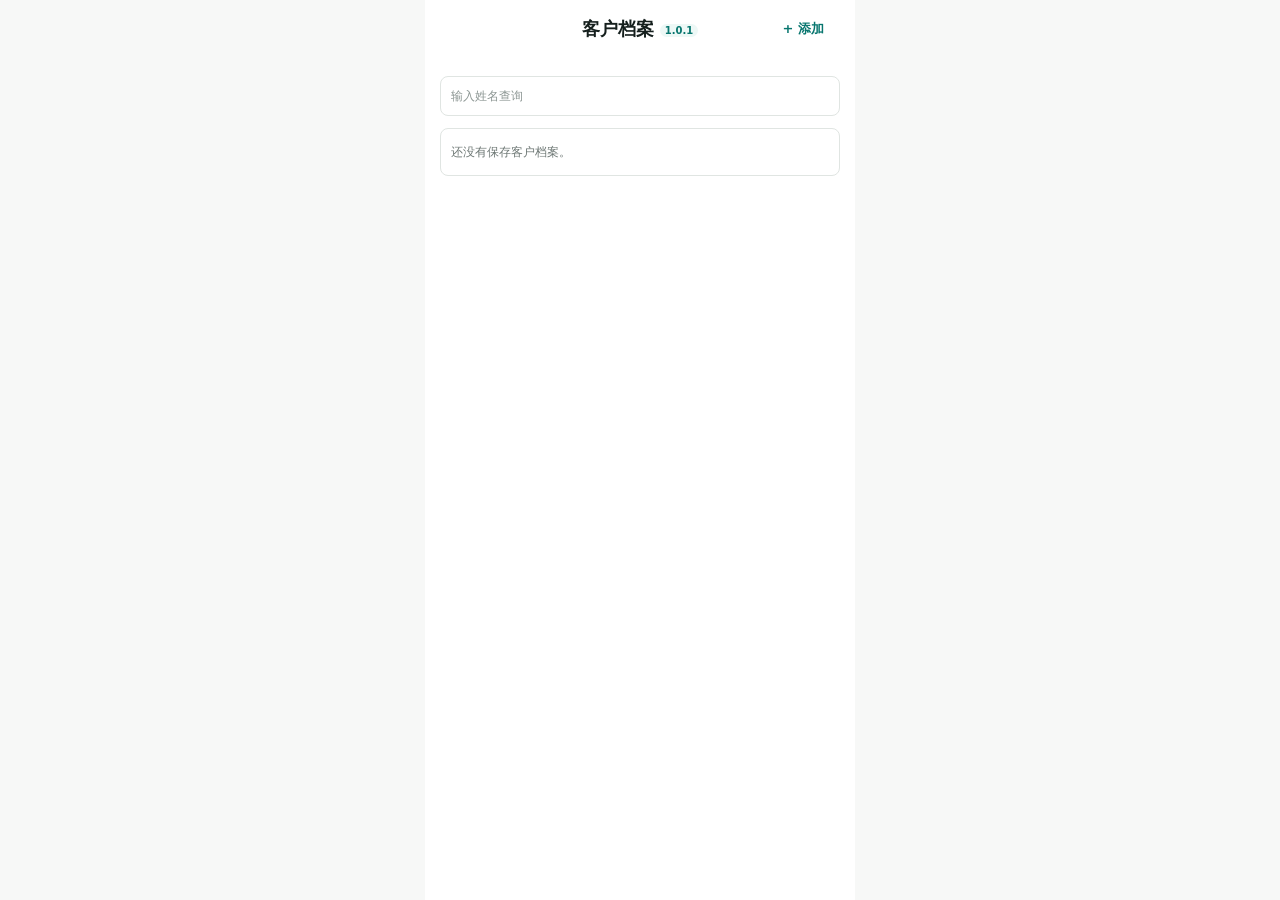
<file: 债务客户档案 v 1.0.1.html>
<!doctype html>
<html lang="zh-CN">
  <head>
    <meta charset="UTF-8" />
    <meta name="viewport" content="width=device-width, initial-scale=1.0" />
    <title>债务客户档案 v 1.0.1</title>
    <style>
      :root {
        color-scheme: light;
        --teal: #08766f;
        --teal-soft: #edf8f6;
        --ink: #151f1d;
        --muted: #6d7774;
        --line: #e0e5e2;
        --paper: #fff;
        --danger: #e60012;
      }

      * {
        box-sizing: border-box;
      }

      body {
        margin: 0;
        min-height: 100vh;
        background: #f7f8f7;
        color: var(--ink);
        font-family:
          ui-sans-serif, system-ui, -apple-system, BlinkMacSystemFont, "Segoe UI",
          "PingFang SC", "Microsoft YaHei", sans-serif;
      }

      button,
      input,
      select,
      textarea {
        font: inherit;
      }

      button {
        border: 0;
        cursor: pointer;
        -webkit-tap-highlight-color: transparent;
      }

      h1,
      h2,
      h3,
      p {
        margin: 0;
      }

      .app {
        width: min(100%, 430px);
        min-height: 100dvh;
        margin: 0 auto;
        padding: 0 15px 14px;
        background: var(--paper);
      }

      .top-bar {
        position: sticky;
        top: 0;
        z-index: 20;
        display: grid;
        grid-template-columns: 64px 1fr 64px;
        align-items: center;
        min-height: 58px;
        margin: 0 -15px 18px;
        padding: 0 15px;
        background: rgba(255, 255, 255, 0.96);
        backdrop-filter: blur(12px);
      }

      .top-title {
        text-align: center;
        font-size: 18px;
        font-weight: 900;
      }

      .top-title::after {
        content: "1.0.1";
        display: inline-flex;
        align-items: center;
        margin-left: 6px;
        padding: 1px 5px;
        border-radius: 999px;
        background: var(--teal-soft);
        color: var(--teal);
        font-size: 10px;
        font-weight: 700;
        vertical-align: middle;
      }

      .top-action {
        min-height: 32px;
        border-radius: 8px;
        background: transparent;
        color: var(--teal);
        font-size: 13px;
        font-weight: 820;
      }

      .top-action.left {
        text-align: left;
        letter-spacing: 0;
      }

      .top-action.right {
        padding-right: 16px;
        text-align: right;
      }

      .screen {
        display: none;
      }

      .screen.active {
        display: block;
      }

      .search-box,
      .box,
      .table-box {
        overflow: hidden;
        border: 1px solid var(--line);
        border-radius: 8px;
        background: #fff;
      }

      .search-box {
        margin-bottom: 12px;
      }

      input,
      select,
      textarea {
        width: 100%;
        border: 0;
        background: transparent;
        color: var(--ink);
        outline: none;
      }

      input,
      select {
        min-height: 38px;
        padding: 0 10px;
        font-size: 12px;
        font-weight: 480;
      }

      textarea {
        min-height: 84px;
        padding: 10px;
        resize: none;
        font-size: 12px;
        line-height: 1.5;
      }

      input::placeholder,
      textarea::placeholder {
        color: #8c9693;
      }

      .client-list,
      .detail-block {
        overflow: hidden;
        border: 1px solid var(--line);
        border-radius: 8px;
      }

      .client-line {
        position: relative;
        overflow: hidden;
        background: #fff;
        touch-action: pan-y;
      }

      .client-card {
        position: relative;
        z-index: 1;
        width: 100%;
        min-height: 56px;
        padding: 10px 10px 10px 16px;
        border-bottom: 1px solid var(--line);
        background: #fff;
        text-align: left;
        transition: transform 0.2s ease;
      }

      .client-line:last-child .client-card {
        border-bottom: 0;
      }

      .client-line.open .client-card {
        transform: translateX(-144px);
      }

      .client-edit,
      .client-delete {
        position: absolute;
        top: 0;
        bottom: 0;
        width: 72px;
        color: #fff;
        font-size: 14px;
        font-weight: 820;
        opacity: 0;
        transition: opacity 0.12s ease;
      }

      .client-edit {
        right: 72px;
        background: #1677ff;
      }

      .client-delete {
        right: 0;
        background: var(--danger);
      }

      .client-line.open .client-edit,
      .client-line.open .client-delete {
        opacity: 1;
      }

      .client-card .client-main {
        display: grid;
        grid-template-columns: 78px max-content;
        column-gap: 16px;
        align-items: center;
        margin-bottom: 5px;
      }

      .client-card .client-main strong {
        min-width: 0;
        color: var(--ink);
        font-size: 13px;
        overflow-wrap: anywhere;
      }

      .client-card .client-time {
        color: var(--muted);
        font-size: 10px;
        font-weight: 520;
        white-space: nowrap;
      }

      .client-card span,
      .empty {
        display: block;
        color: var(--muted);
        font-size: 12px;
        line-height: 1.5;
      }

      .empty {
        padding: 14px 10px;
      }

      .step {
        margin-bottom: 18px;
      }

      .detail-block + .step {
        margin-top: 16px;
      }

      .step-title {
        display: flex;
        gap: 9px;
        align-items: center;
        margin-bottom: 9px;
        font-size: 18px;
        font-weight: 900;
      }

      .step-add {
        margin-left: auto;
        margin-right: 16px;
        min-height: 28px;
        padding: 0 2px;
        background: transparent;
        color: var(--teal);
        font-size: 13px;
        font-weight: 820;
        line-height: 1;
      }

      .num {
        display: inline-grid;
        width: 23px;
        height: 23px;
        place-items: center;
        border-radius: 999px;
        background: var(--teal);
        color: #fff;
        font-size: 15px;
        font-weight: 900;
      }

      .info-row,
      .detail-row {
        display: grid;
        grid-template-columns: 96px 1fr;
        min-height: 38px;
        border-bottom: 1px solid var(--line);
      }

      .info-row:last-child,
      .detail-row:last-child {
        border-bottom: 0;
      }

      input.is-error::placeholder {
        color: var(--danger);
      }

      input.is-error {
        animation: errorBlink 0.72s ease-in-out 3;
      }

      @keyframes errorBlink {
        0%,
        100% {
          opacity: 1;
        }

        50% {
          opacity: 0.35;
        }
      }

      .label-cell,
      .value-cell,
      .detail-row span,
      .detail-row strong {
        display: flex;
        align-items: center;
        min-width: 0;
        padding: 0 10px;
        font-size: 12px;
        font-weight: 480;
      }

      .label-cell,
      .detail-row span {
        border-right: 1px solid var(--line);
        color: var(--muted);
      }

      .info-row .label-cell {
        border-right: 0;
      }

      .value-cell {
        gap: 8px;
      }

      .segmented {
        display: flex;
        gap: 10px;
      }

      .segmented button {
        min-width: 60px;
        min-height: 25px;
        border: 1px solid var(--line);
        border-radius: 7px;
        background: #fff;
        color: var(--ink);
        font-size: 12px;
        font-weight: 480;
      }

      .segmented button.active {
        border-color: var(--teal);
        background: var(--teal-soft);
        box-shadow: inset 0 0 0 1px rgba(8, 118, 111, 0.35);
        color: var(--teal);
      }

      .debt-head,
      .debt-row {
        display: grid;
        grid-template-columns: 0.98fr 1.26fr 1.2fr 0.78fr 0.78fr;
        align-items: center;
      }

      .debt-head {
        min-height: 30px;
        border-bottom: 1px solid var(--line);
        background: #f4f8f6;
      }

      .debt-head span,
      .debt-row > * {
        display: flex;
        align-items: center;
        justify-content: center;
        min-width: 0;
        min-height: 38px;
        border-right: 1px solid var(--line);
        background: #fff;
        font-size: 12px;
        font-weight: 480;
      }

      .debt-head span {
        justify-content: center;
        min-height: 30px;
        background: #f4f8f6;
        color: #6d7774;
        font-size: 11px;
        font-weight: 620;
      }

      .debt-head span:last-child,
      .debt-row > *:last-child {
        border-right: 0;
      }

      .debt-line {
        position: relative;
        overflow: hidden;
        background: #fff;
        touch-action: pan-y;
      }

      .debt-row {
        position: relative;
        z-index: 1;
        min-height: 38px;
        border-bottom: 1px solid var(--line);
        background: #fff;
        transition: transform 0.2s ease;
      }

      .debt-line.open .debt-row {
        transform: translateX(-72px);
      }

      .debt-delete {
        position: absolute;
        top: 0;
        right: 0;
        bottom: 0;
        width: 72px;
        background: var(--danger);
        color: #fff;
        font-size: 14px;
        font-weight: 820;
        opacity: 0;
        transition: opacity 0.12s ease;
      }

      .debt-line.open .debt-delete {
        opacity: 1;
      }

      .select-cell select {
        appearance: none;
        border-radius: 6px;
        background: var(--teal-soft);
        color: var(--muted);
        text-align: center;
      }

      .debt-row input {
        text-align: center;
      }

      .debt-row input.is-error {
        color: var(--ink);
      }

      .concern-box {
        padding: 0;
      }

      .textarea-wrap {
        position: relative;
      }

      .concern-box textarea {
        padding: 12px 12px 28px;
      }

      .counter {
        position: absolute;
        right: 13px;
        bottom: 8px;
        color: #6d7774;
        font-size: 13px;
      }

      .bottom-action {
        position: sticky;
        bottom: 0;
        z-index: 20;
        margin-top: 14px;
        padding: 10px 0 0;
        background: rgba(255, 255, 255, 0.96);
        backdrop-filter: blur(12px);
      }

      .primary-btn {
        position: relative;
        overflow: hidden;
        width: 100%;
        min-height: 42px;
        border: 1px solid rgba(8, 118, 111, 0.5);
        border-radius: 10px;
        background: #fff;
        color: var(--teal);
        font-size: 14px;
        font-weight: 820;
        transition: background 0.12s ease, border-color 0.12s ease, box-shadow 0.12s ease, transform 0.12s ease;
      }

      .primary-btn:active,
      .top-action:active,
      .client-card:active {
        transform: scale(0.98);
      }

      .primary-btn.is-tapped {
        animation: buttonTap 0.34s ease;
      }

      @keyframes buttonTap {
        0% {
          background: #fff;
          box-shadow: none;
          transform: scale(1);
        }

        38% {
          border-color: var(--teal);
          background: var(--teal-soft);
          box-shadow: 0 0 0 4px rgba(8, 118, 111, 0.1);
          transform: scale(0.985);
        }

        100% {
          background: #fff;
          box-shadow: none;
          transform: scale(1);
        }
      }

      .plan-card {
        margin-bottom: 12px;
        padding: 12px;
        border: 1px solid var(--line);
        border-radius: 8px;
        background: #fbfdfc;
        font-size: 13px;
        line-height: 1.7;
      }

      .plan-card h3 {
        margin-bottom: 8px;
        font-size: 15px;
      }

      .plan-card ul,
      .plan-card ol {
        margin: 0;
        padding-left: 20px;
      }

      @media (max-width: 380px) {
        .app {
          padding-right: 12px;
          padding-left: 12px;
        }

        .top-bar {
          margin-right: -12px;
          margin-left: -12px;
          padding-right: 12px;
          padding-left: 12px;
        }
      }
    </style>
  </head>
  <body>
    <main class="app">
      <header class="top-bar">
        <button class="top-action left" id="leftAction" type="button"></button>
        <h1 class="top-title" id="pageTitle">客户档案</h1>
        <button class="top-action right" id="rightAction" type="button">新建</button>
      </header>

      <section class="screen active" id="homeScreen">
        <div class="search-box">
          <input id="clientSearch" type="search" placeholder="输入姓名查询" />
        </div>
        <div class="client-list" id="clientList"></div>
      </section>

      <section class="screen" id="formScreen">
        <form id="archiveForm">
          <section class="step">
            <h2 class="step-title"><span class="num">1</span><span>客户信息</span></h2>
            <div class="box">
              <label class="info-row">
                <span class="label-cell">姓名：</span>
                <span class="value-cell"><input name="name" type="text" placeholder="请输入姓名" /></span>
              </label>
              <label class="info-row">
                <span class="label-cell">联系电话：</span>
                <span class="value-cell"><input name="phone" type="tel" inputmode="tel" placeholder="请输入手机号" /></span>
              </label>
              <label class="info-row">
                <span class="label-cell">月收入：</span>
                <span class="value-cell"><input name="monthlyIncome" type="text" inputmode="decimal" placeholder="请输入金额" /></span>
              </label>
              <div class="info-row">
                <span class="label-cell">是否有房贷：</span>
                <span class="value-cell">
                  <span class="segmented" id="mortgageGroup">
                    <button class="active" type="button" data-value="否">否</button>
                    <button type="button" data-value="是">是</button>
                  </span>
                  <input name="hasMortgage" type="hidden" value="否" />
                </span>
              </div>
            </div>
          </section>

          <section class="step">
            <h2 class="step-title"><span class="num">2</span><span>债务明细</span><button class="step-add" id="addDebtBtn" type="button">+ 添加</button></h2>
            <div class="table-box">
              <div class="debt-head">
                <span>类型</span>
                <span>机构</span>
                <span>金额</span>
                <span>逾期</span>
                <span>催收</span>
              </div>
              <div id="debtRows"></div>
            </div>
          </section>

          <section class="step">
            <h2 class="step-title"><span class="num">3</span><span>其他信息</span></h2>
            <div class="box concern-box">
              <div class="textarea-wrap">
                <textarea name="biggestConcern" maxlength="200" placeholder="请输入客户最担心的问题或影响"></textarea>
                <span class="counter" id="concernCounter">0/200</span>
              </div>
            </div>
          </section>
        </form>
        <div class="bottom-action">
          <button class="primary-btn" id="saveBtn" type="button">保存档案</button>
        </div>
      </section>

      <section class="screen" id="detailScreen">
        <div class="detail-block" id="detailSummary"></div>
        <section class="step">
          <h2 class="step-title"><span class="num">2</span><span>债务清单</span></h2>
          <div class="table-box" id="detailDebtList"></div>
        </section>
        <div class="bottom-action">
          <button class="primary-btn" id="generateBtn" type="button">生成方案</button>
        </div>
      </section>

      <section class="screen" id="planScreen">
        <article class="plan-card" id="planOutput"></article>
        <div class="bottom-action">
          <button class="primary-btn" id="savePlanBtn" type="button">保存方案</button>
        </div>
      </section>
    </main>

    <script>
      const storageKey = "debtCustomerArchiveV150";
      const oldKeys = [
        "debtCustomerArchiveV130",
        "debtCustomerArchiveV120",
        "debtCustomerArchiveV110",
        "debtOptimizationClientsSingleFile"
      ];

      const screens = {
        home: document.querySelector("#homeScreen"),
        form: document.querySelector("#formScreen"),
        detail: document.querySelector("#detailScreen"),
        plan: document.querySelector("#planScreen")
      };
      const pageTitle = document.querySelector("#pageTitle");
      const leftAction = document.querySelector("#leftAction");
      const rightAction = document.querySelector("#rightAction");
      const clientSearch = document.querySelector("#clientSearch");
      const clientList = document.querySelector("#clientList");
      const archiveForm = document.querySelector("#archiveForm");
      const mortgageGroup = document.querySelector("#mortgageGroup");
      const debtRows = document.querySelector("#debtRows");
      const concernField = archiveForm.elements.biggestConcern;
      const concernCounter = document.querySelector("#concernCounter");
      const saveBtn = document.querySelector("#saveBtn");
      const generateBtn = document.querySelector("#generateBtn");
      const savePlanBtn = document.querySelector("#savePlanBtn");
      const detailSummary = document.querySelector("#detailSummary");
      const detailDebtList = document.querySelector("#detailDebtList");
      const planOutput = document.querySelector("#planOutput");

      let currentScreen = "home";
      let selectedClientId = null;
      let editingClientId = null;
      let debts = [];
      let lastPlan = "";

      function uid(prefix) {
        return `${prefix}-${Date.now()}-${Math.random().toString(16).slice(2)}`;
      }

      function escapeHtml(value) {
        return String(value ?? "")
          .replaceAll("&", "&amp;")
          .replaceAll("<", "&lt;")
          .replaceAll(">", "&gt;")
          .replaceAll('"', "&quot;")
          .replaceAll("'", "&#039;");
      }

      function parseMoney(value) {
        const raw = String(value || "").trim().replace(/,/g, "");
        if (!raw) return 0;
        const number = Number(raw.replace(/[^\d.]/g, ""));
        if (!Number.isFinite(number)) return 0;
        return raw.includes("万") ? number * 10000 : number;
      }

      function formatMoney(value) {
        if (!Number.isFinite(value)) return "0";
        if (Math.abs(value) >= 10000) return `${(value / 10000).toFixed(1)}万`;
        return Math.round(value).toLocaleString("zh-CN");
      }

      function formatDateTime(value) {
        const date = new Date(value);
        if (!Number.isFinite(date.getTime())) return "未记录";
        const pad = (number) => String(number).padStart(2, "0");
        return `${date.getFullYear()}-${pad(date.getMonth() + 1)}-${pad(date.getDate())} ${pad(date.getHours())}:${pad(date.getMinutes())}`;
      }

      function loadClients() {
        try {
          return JSON.parse(localStorage.getItem(storageKey) || "[]");
        } catch {
          return [];
        }
      }

      function saveClients(clients) {
        localStorage.setItem(storageKey, JSON.stringify(clients));
      }

      function migrateClients() {
        if (localStorage.getItem(storageKey)) return;
        for (const key of oldKeys) {
          let clients = [];
          try {
            clients = JSON.parse(localStorage.getItem(key) || "[]");
          } catch {
            clients = [];
          }
          if (!clients.length) continue;
          saveClients(
            clients.map((client) => ({
              ...client,
              id: client.id || uid("client"),
              debts: (client.debts || []).map((debt) => ({
                ...debt,
                id: debt.id || uid("debt"),
                type: normalizeDebtType(debt.type),
                overdue: String(debt.overdue || "").includes("未") ? "未逾期" : "已逾期",
                isCollected: debt.isCollected === "催收" || debt.isCollected === "是" ? "催收" : "未催收"
              }))
            }))
          );
          return;
        }
      }

      function totalDebt(client) {
        return (client.debts || []).reduce((sum, debt) => sum + parseMoney(debt.amount), 0);
      }

      function clearValidationErrors() {
        archiveForm.querySelectorAll(".is-error").forEach((item) => item.classList.remove("is-error"));
      }

      function markValidationError(target) {
        target?.classList.remove("is-error");
        if (target) void target.offsetWidth;
        target?.classList.add("is-error");
        target?.scrollIntoView({ block: "center", behavior: "smooth" });
      }

      function tapButton(button) {
        button.classList.remove("is-tapped");
        void button.offsetWidth;
        button.classList.add("is-tapped");
      }

      function showScreen(name) {
        currentScreen = name;
        Object.entries(screens).forEach(([screenName, screen]) => {
          screen.classList.toggle("active", screenName === name);
        });

        leftAction.textContent = "";
        rightAction.textContent = "";
        leftAction.disabled = true;
        rightAction.disabled = true;

        if (name === "home") {
          pageTitle.textContent = "客户档案";
          rightAction.textContent = "+ 添加";
          rightAction.disabled = false;
          renderClientList();
        }

        if (name === "form") {
          pageTitle.textContent = editingClientId ? "编辑客户" : "新建客户";
          leftAction.textContent = "‹ 返回";
          leftAction.disabled = false;
        }

        if (name === "detail") {
          const client = getClient(selectedClientId);
          pageTitle.textContent = client?.name || "客户详情";
          leftAction.textContent = "‹ 返回";
          rightAction.textContent = "编辑";
          leftAction.disabled = false;
          rightAction.disabled = false;
          renderDetail();
        }

        if (name === "plan") {
          pageTitle.textContent = "方案";
          leftAction.textContent = "‹ 返回";
          rightAction.textContent = "复制";
          leftAction.disabled = false;
          rightAction.disabled = false;
        }
      }

      function getClient(clientId) {
        return loadClients().find((client) => client.id === clientId);
      }

      function startNewClient() {
        editingClientId = null;
        selectedClientId = null;
        archiveForm.reset();
        mortgageGroup.querySelectorAll("button").forEach((button) => button.classList.toggle("active", button.dataset.value === "否"));
        archiveForm.elements.hasMortgage.value = "否";
        debts = [];
        addDebt();
        updateConcernCount();
        clearValidationErrors();
        showScreen("form");
      }

      function editClient(clientId) {
        const client = getClient(clientId);
        if (!client) return;
        editingClientId = client.id;
        selectedClientId = client.id;
        archiveForm.elements.name.value = client.name || "";
        archiveForm.elements.phone.value = client.phone || "";
        archiveForm.elements.monthlyIncome.value = client.monthlyIncome || "";
        archiveForm.elements.hasMortgage.value = client.hasMortgage || "否";
        archiveForm.elements.biggestConcern.value = client.biggestConcern || "";
        mortgageGroup.querySelectorAll("button").forEach((button) => {
          button.classList.toggle("active", button.dataset.value === archiveForm.elements.hasMortgage.value);
        });
        debts = (client.debts || []).map((debt) => ({ ...debt, id: debt.id || uid("debt") }));
        if (!debts.length) addDebt();
        else renderDebts();
        updateConcernCount();
        clearValidationErrors();
        showScreen("form");
      }

      function addDebt(data = {}) {
        debts.push({
          id: data.id || uid("debt"),
          type: normalizeDebtType(data.type || "网贷"),
          creditor: data.creditor || "",
          amount: data.amount || "",
          overdue: data.overdue === "已逾期" ? "已逾期" : "未逾期",
          isCollected: data.isCollected === "催收" ? "催收" : "未催收"
        });
        renderDebts();
      }

      function normalizeDebtType(value) {
        return ["网贷", "信用卡", "银行贷款"].includes(value) ? value : "网贷";
      }

      function updateDebt(id, field, value) {
        debts = debts.map((debt) => (debt.id === id ? { ...debt, [field]: value } : debt));
      }

      function removeDebt(id) {
        debts = debts.filter((debt) => debt.id !== id);
        if (!debts.length) addDebt();
        else renderDebts();
      }

      function renderDebts() {
        debtRows.innerHTML = debts
          .map(
            (debt) => `
              <div class="debt-line" data-id="${debt.id}">
                <div class="debt-row" data-id="${debt.id}">
                  <span class="select-cell">
                    <select data-field="type">
                      ${["网贷", "信用卡", "银行贷款"].map((item) => `<option value="${item}" ${debt.type === item ? "selected" : ""}>${item}</option>`).join("")}
                    </select>
                  </span>
                  <input data-field="creditor" type="text" value="${escapeHtml(debt.creditor)}" />
                  <input data-field="amount" type="text" inputmode="decimal" value="${escapeHtml(debt.amount)}" />
                  <span class="select-cell">
                    <select data-field="overdue">
                      ${["未逾期", "已逾期"].map((item) => `<option value="${item}" ${debt.overdue === item ? "selected" : ""}>${item}</option>`).join("")}
                    </select>
                  </span>
                  <span class="select-cell">
                    <select data-field="isCollected">
                      ${["未催收", "催收"].map((item) => `<option value="${item}" ${debt.isCollected === item ? "selected" : ""}>${item}</option>`).join("")}
                    </select>
                  </span>
                </div>
                <button class="debt-delete" type="button" data-action="delete-debt">删除</button>
              </div>
            `
          )
          .join("");
      }

      function buildArchive() {
        const data = Object.fromEntries(new FormData(archiveForm).entries());
        return {
          id: editingClientId || uid("client"),
          name: data.name.trim(),
          phone: data.phone.trim(),
          monthlyIncome: data.monthlyIncome.trim(),
          hasMortgage: data.hasMortgage,
          biggestConcern: data.biggestConcern.trim(),
          debts: debts.filter((debt) => debt.creditor.trim() || debt.amount.trim()),
          createdAt: new Date().toISOString(),
          updatedAt: new Date().toISOString()
        };
      }

      function validateArchive(archive) {
        clearValidationErrors();
        if (!archive.name) {
          markValidationError(archiveForm.elements.name);
          return false;
        }
        const firstInvalidDebt = debts.find(
          (debt) => !debt.creditor.trim() && (debt.amount.trim() || archive.debts.length === 0)
        );
        if (firstInvalidDebt) {
          markValidationError(debtRows.querySelector(`.debt-row[data-id="${firstInvalidDebt.id}"] input[data-field="creditor"]`));
          return false;
        }
        return true;
      }

      function saveArchive() {
        const archive = buildArchive();
        if (!validateArchive(archive)) return;
        const clients = loadClients();
        const index = clients.findIndex((client) => client.id === archive.id || client.name === archive.name);
        if (index >= 0) {
          archive.id = clients[index].id;
          archive.createdAt = clients[index].createdAt || archive.createdAt;
          clients[index] = archive;
        } else {
          clients.push(archive);
        }
        saveClients(clients);
        selectedClientId = archive.id;
        editingClientId = null;
        showScreen("detail");
      }

      function renderClientList() {
        const query = clientSearch.value.trim().toLowerCase();
        const clients = loadClients().sort((a, b) => (b.updatedAt || "").localeCompare(a.updatedAt || ""));
        const filtered = query ? clients.filter((client) => (client.name || "").toLowerCase().includes(query)) : clients;
        if (!filtered.length) {
          clientList.innerHTML = `<div class="empty">${query ? "没有找到这个客户。" : "还没有保存客户档案。"}</div>`;
          return;
        }
        clientList.innerHTML = filtered
          .map(
            (client) => `
              <div class="client-line" data-client-id="${client.id}">
                <button class="client-card" type="button">
                  <span class="client-main">
                    <strong>${escapeHtml(client.name || "未命名客户")}</strong>
                    <span class="client-time">录入时间：${formatDateTime(client.createdAt)}</span>
                  </span>
                  <span>电话：${escapeHtml(client.phone || "未填写")} · 总负债：${formatMoney(totalDebt(client))} · ${(client.debts || []).length} 笔债务</span>
                </button>
                <button class="client-edit" type="button" data-action="edit-client">编辑</button>
                <button class="client-delete" type="button" data-action="delete-client">删除</button>
              </div>
            `
          )
          .join("");
      }

      function removeClient(clientId) {
        const clients = loadClients().filter((client) => client.id !== clientId);
        saveClients(clients);
        if (selectedClientId === clientId) selectedClientId = null;
        renderClientList();
      }

      function renderDetail() {
        const client = getClient(selectedClientId);
        if (!client) {
          showScreen("home");
          return;
        }
        detailSummary.innerHTML = `
          <div class="detail-row"><span>姓名：</span><strong>${escapeHtml(client.name || "未填写")}</strong></div>
          <div class="detail-row"><span>联系电话：</span><strong>${escapeHtml(client.phone || "未填写")}</strong></div>
          <div class="detail-row"><span>月收入：</span><strong>${escapeHtml(client.monthlyIncome || "未填写")}</strong></div>
          <div class="detail-row"><span>总负债：</span><strong>${formatMoney(totalDebt(client))}</strong></div>
          <div class="detail-row"><span>最担心：</span><strong>${escapeHtml(client.biggestConcern || "未填写")}</strong></div>
        `;
        detailDebtList.innerHTML = `
          <div class="debt-head"><span>类型</span><span>机构</span><span>金额</span><span>逾期</span><span>催收</span></div>
          ${(client.debts || [])
            .map(
              (debt) => `
                <div class="debt-row">
                  <span>${escapeHtml(debt.type || "")}</span>
                  <span>${escapeHtml(debt.creditor || "")}</span>
                  <span>${formatMoney(parseMoney(debt.amount))}</span>
                  <span>${escapeHtml(debt.overdue || "")}</span>
                  <span>${escapeHtml(debt.isCollected || "")}</span>
                </div>
              `
            )
            .join("")}
        `;
      }

      function createPlan(client) {
        const total = totalDebt(client);
        const income = parseMoney(client.monthlyIncome);
        const overdueCount = (client.debts || []).filter((debt) => debt.overdue === "已逾期").length;
        const collectedCount = (client.debts || []).filter((debt) => debt.isCollected === "催收").length;
        const sorted = [...(client.debts || [])].sort((a, b) => {
          const riskA = (a.overdue === "已逾期" ? 2 : 0) + (a.isCollected === "催收" ? 2 : 0) + parseMoney(a.amount) / (total || 1);
          const riskB = (b.overdue === "已逾期" ? 2 : 0) + (b.isCollected === "催收" ? 2 : 0) + parseMoney(b.amount) / (total || 1);
          return riskB - riskA;
        });
        return `
          <div class="plan-card">
            <h3>风险概览</h3>
            <ul>
              <li>总负债：${formatMoney(total)} 元。</li>
              <li>逾期债务：${overdueCount} 笔，催收债务：${collectedCount} 笔。</li>
              <li>建议月还款池：${formatMoney(Math.max(0, income * (client.hasMortgage === "是" ? 0.32 : 0.42) - 525))} 元。</li>
            </ul>
          </div>
          <div class="plan-card">
            <h3>优先顺序</h3>
            <ol>
              ${sorted.map((debt) => `<li>${escapeHtml(debt.creditor)}：${escapeHtml(debt.type)}，${formatMoney(parseMoney(debt.amount))} 元，${escapeHtml(debt.overdue)}，${escapeHtml(debt.isCollected)}。</li>`).join("")}
            </ol>
          </div>
          <div class="plan-card">
            <h3>行动计划</h3>
            <ul>
              <li>先整理合同、账单、还款日和催收记录。</li>
              <li>优先处理已逾期、已催收、金额较大的债务。</li>
              <li>停止以贷养贷，按月还款池执行。</li>
            </ul>
          </div>
        `;
      }

      function generatePlan() {
        const client = getClient(selectedClientId);
        if (!client) return;
        lastPlan = createPlan(client);
        planOutput.innerHTML = lastPlan;
        showScreen("plan");
      }

      function copyPlan() {
        const text = planOutput.innerText.trim();
        if (navigator.clipboard?.writeText) navigator.clipboard.writeText(text);
      }

      function savePlan() {
        const client = getClient(selectedClientId);
        if (!client) return;
        const clients = loadClients();
        const index = clients.findIndex((item) => item.id === client.id);
        if (index >= 0) {
          clients[index].plan = lastPlan;
          clients[index].updatedAt = new Date().toISOString();
          saveClients(clients);
        }
        showScreen("detail");
      }

      leftAction.addEventListener("click", () => {
        if (currentScreen === "form") {
          if (editingClientId && selectedClientId) showScreen("detail");
          else showScreen("home");
        } else if (currentScreen === "detail") {
          showScreen("home");
        } else if (currentScreen === "plan") {
          showScreen("detail");
        }
      });

      rightAction.addEventListener("click", () => {
        if (currentScreen === "home") startNewClient();
        else if (currentScreen === "form") {
          if (editingClientId && selectedClientId) showScreen("detail");
          else showScreen("home");
        } else if (currentScreen === "detail") editClient(selectedClientId);
        else if (currentScreen === "plan") copyPlan();
      });

      clientSearch.addEventListener("input", renderClientList);
      clientList.addEventListener("click", (event) => {
        const line = event.target.closest(".client-line");
        if (!line) return;
        const action = event.target.closest("[data-action]");
        if (action?.dataset.action === "edit-client") {
          selectedClientId = line.dataset.clientId;
          editClient(selectedClientId);
          clientDidSwipe = false;
          return;
        }
        if (action?.dataset.action === "delete-client") {
          removeClient(line.dataset.clientId);
          clientDidSwipe = false;
          return;
        }
        if (clientDidSwipe) {
          clientDidSwipe = false;
          return;
        }
        if (line.classList.contains("open")) {
          line.classList.remove("open");
          return;
        }
        const card = event.target.closest(".client-card");
        if (!card) return;
        selectedClientId = line.dataset.clientId;
        showScreen("detail");
      });

      archiveForm.addEventListener("submit", (event) => event.preventDefault());
      document.querySelector("#addDebtBtn").addEventListener("click", () => addDebt());
      saveBtn.addEventListener("click", () => {
        tapButton(saveBtn);
        saveArchive();
      });
      generateBtn.addEventListener("click", () => {
        tapButton(generateBtn);
        generatePlan();
      });
      savePlanBtn.addEventListener("click", () => {
        tapButton(savePlanBtn);
        savePlan();
      });
      concernField.addEventListener("input", updateConcernCount);

      archiveForm.addEventListener("input", (event) => {
        event.target.classList.remove("is-error");
      });

      mortgageGroup.addEventListener("click", (event) => {
        const button = event.target.closest("button");
        if (!button) return;
        mortgageGroup.querySelectorAll("button").forEach((item) => item.classList.toggle("active", item === button));
        archiveForm.elements.hasMortgage.value = button.dataset.value;
      });

      debtRows.addEventListener("input", (event) => {
        const row = event.target.closest(".debt-row");
        const field = event.target.dataset.field;
        if (row && field) updateDebt(row.dataset.id, field, event.target.value);
      });

      debtRows.addEventListener("change", (event) => {
        const row = event.target.closest(".debt-row");
        const field = event.target.dataset.field;
        if (row && field) updateDebt(row.dataset.id, field, event.target.value);
      });

      debtRows.addEventListener("click", (event) => {
        const line = event.target.closest(".debt-line");
        if (line && event.target.closest("[data-action='delete-debt']")) removeDebt(line.dataset.id);
      });

      let swipeStartX = 0;
      let swipeTarget = null;
      let clientSwipeStartX = 0;
      let clientSwipeTarget = null;
      let clientDidSwipe = false;

      function openClientActions(target) {
        document.querySelectorAll(".client-line.open").forEach((row) => {
          if (row !== target) row.classList.remove("open");
        });
        target.classList.add("open");
      }

      function handleClientSwipe(endX) {
        if (!clientSwipeTarget) return;
        const distance = endX - clientSwipeStartX;
        if (distance < -28) {
          clientDidSwipe = true;
          openClientActions(clientSwipeTarget);
        }
        if (distance > 28) {
          clientDidSwipe = true;
          clientSwipeTarget.classList.remove("open");
        }
        clientSwipeTarget = null;
      }

      clientList.addEventListener("pointerdown", (event) => {
        clientSwipeTarget = event.target.closest(".client-line");
        clientSwipeStartX = event.clientX;
        clientDidSwipe = false;
      });

      clientList.addEventListener("pointerup", (event) => {
        handleClientSwipe(event.clientX);
      });

      clientList.addEventListener("touchstart", (event) => {
        clientSwipeTarget = event.target.closest(".client-line");
        clientSwipeStartX = event.changedTouches[0].clientX;
        clientDidSwipe = false;
      }, { passive: true });

      clientList.addEventListener("touchend", (event) => {
        handleClientSwipe(event.changedTouches[0].clientX);
      });

      function openDebtActions(target) {
        document.querySelectorAll(".debt-line.open").forEach((row) => {
          if (row !== target) row.classList.remove("open");
        });
        target.classList.add("open");
      }

      function handleDebtSwipe(endX) {
        if (!swipeTarget) return;
        const distance = endX - swipeStartX;
        if (distance < -28) openDebtActions(swipeTarget);
        if (distance > 28) swipeTarget.classList.remove("open");
        swipeTarget = null;
      }

      debtRows.addEventListener("pointerdown", (event) => {
        swipeTarget = event.target.closest(".debt-line");
        swipeStartX = event.clientX;
      });

      debtRows.addEventListener("pointerup", (event) => {
        handleDebtSwipe(event.clientX);
      });

      debtRows.addEventListener("touchstart", (event) => {
        swipeTarget = event.target.closest(".debt-line");
        swipeStartX = event.changedTouches[0].clientX;
      }, { passive: true });

      debtRows.addEventListener("touchend", (event) => {
        handleDebtSwipe(event.changedTouches[0].clientX);
      });

      function updateConcernCount() {
        concernCounter.textContent = `${concernField.value.length}/200`;
      }

      migrateClients();
      renderClientList();
      showScreen("home");
    </script>
  </body>
</html>
</file>
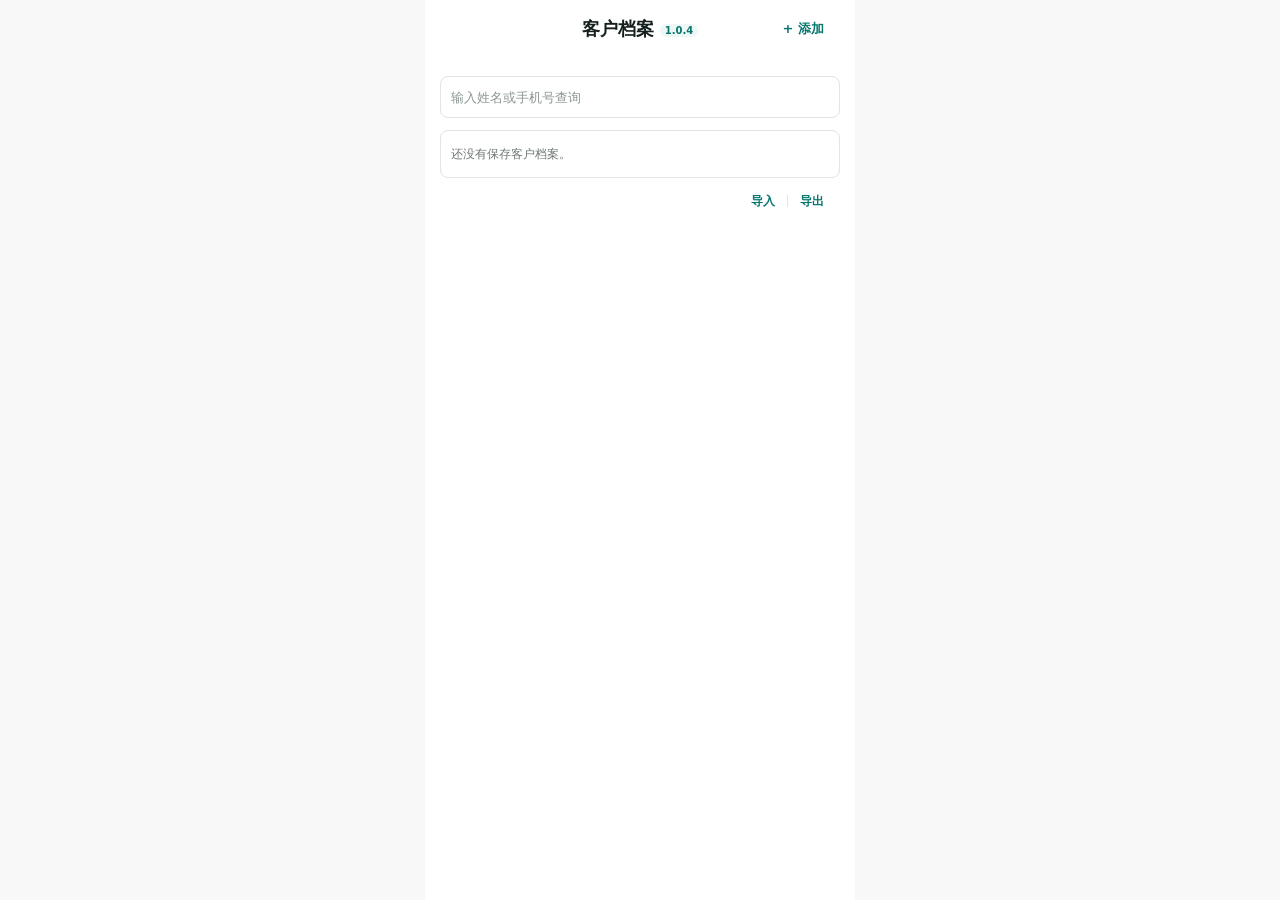
<file: 债务客户档案 v 1.0.4.html>
<!doctype html>
<html lang="zh-CN">
  <head>
    <meta charset="UTF-8" />
    <meta name="viewport" content="width=device-width, initial-scale=1.0" />
    <title>债务客户档案 v 1.0.4</title>
    <style>
      :root {
        color-scheme: light;
        --teal: #08766f;
        --teal-soft: #edf8f6;
        --ink: #151f1d;
        --muted: #6d7774;
        --line: #e0e5e2;
        --paper: #fff;
        --danger: #e60012;
      }

      * {
        box-sizing: border-box;
      }

      body {
        margin: 0;
        min-height: 100vh;
        background: #f7f8f7;
        color: var(--ink);
        font-family:
          ui-sans-serif, system-ui, -apple-system, BlinkMacSystemFont, "Segoe UI",
          "PingFang SC", "Microsoft YaHei", sans-serif;
      }

      button,
      input,
      select,
      textarea {
        font: inherit;
      }

      button {
        border: 0;
        cursor: pointer;
        -webkit-tap-highlight-color: transparent;
      }

      h1,
      h2,
      h3,
      p {
        margin: 0;
      }

      .app {
        width: min(100%, 430px);
        min-height: 100dvh;
        margin: 0 auto;
        padding: 0 15px 14px;
        background: var(--paper);
      }

      .top-bar {
        position: sticky;
        top: 0;
        z-index: 20;
        display: grid;
        grid-template-columns: 64px 1fr 64px;
        align-items: center;
        min-height: 58px;
        margin: 0 -15px 18px;
        padding: 0 15px;
        background: rgba(255, 255, 255, 0.96);
        backdrop-filter: blur(12px);
      }

      .top-title {
        text-align: center;
        font-size: 18px;
        font-weight: 900;
      }

      .top-title::after {
        content: "1.0.4";
        display: inline-flex;
        align-items: center;
        margin-left: 6px;
        padding: 1px 5px;
        border-radius: 999px;
        background: var(--teal-soft);
        color: var(--teal);
        font-size: 10px;
        font-weight: 700;
        vertical-align: middle;
      }

      .top-action {
        min-height: 32px;
        border-radius: 8px;
        background: transparent;
        color: var(--teal);
        font-size: 13px;
        font-weight: 820;
      }

      .top-action.left {
        text-align: left;
        letter-spacing: 0;
      }

      .top-action.right {
        padding-right: 16px;
        text-align: right;
      }

      .screen {
        display: none;
      }

      .screen.active {
        display: block;
      }

      .search-box,
      .box,
      .table-box {
        overflow: hidden;
        border: 1px solid var(--line);
        border-radius: 8px;
        background: #fff;
      }

      .search-box {
        margin-bottom: 12px;
      }

      input,
      select,
      textarea {
        width: 100%;
        border: 0;
        background: transparent;
        color: var(--ink);
        outline: none;
      }

      input,
      select {
        min-height: 40px;
        padding: 0 10px;
        font-size: 12.5px;
        font-weight: 480;
      }

      textarea {
        min-height: 106px;
        padding: 10px;
        resize: none;
        font-size: 12.5px;
        line-height: 1.5;
      }

      input::placeholder,
      textarea::placeholder {
        color: #8c9693;
      }

      .client-list,
      .detail-block {
        overflow: hidden;
        border: 1px solid var(--line);
        border-radius: 8px;
      }

      .client-line {
        position: relative;
        overflow: hidden;
        background: #fff;
        touch-action: pan-y;
      }

      .client-card {
        position: relative;
        z-index: 1;
        width: 100%;
        min-height: 56px;
        padding: 10px 10px 10px 24px;
        border-bottom: 1px solid var(--line);
        background: #fff;
        text-align: left;
        transition: transform 0.2s ease;
      }

      .client-line:last-child .client-card {
        border-bottom: 0;
      }

      .client-line.open .client-card {
        transform: translateX(-144px);
      }

      .client-edit,
      .client-delete {
        position: absolute;
        top: 0;
        bottom: 0;
        width: 72px;
        color: #fff;
        font-size: 14px;
        font-weight: 820;
        opacity: 0;
        transition: opacity 0.12s ease;
      }

      .client-edit {
        right: 72px;
        background: #1677ff;
      }

      .client-delete {
        right: 0;
        background: var(--danger);
      }

      .client-line.open .client-edit,
      .client-line.open .client-delete {
        opacity: 1;
      }

      .client-card .client-main {
        display: grid;
        grid-template-columns: 124px 1fr;
        column-gap: 14px;
        align-items: center;
        margin-bottom: 5px;
      }

      .client-card .client-main strong {
        min-width: 0;
        color: var(--ink);
        font-size: 13px;
        overflow-wrap: anywhere;
      }

      .client-card .client-time {
        color: var(--muted);
        font-size: 10px;
        font-weight: 520;
        white-space: nowrap;
      }


      .client-card span,
      .empty {
        display: block;
        color: var(--muted);
        font-size: 12px;
        line-height: 1.5;
      }

      .client-card .due-alert,
      .due-alert {
        color: var(--danger);
        font-weight: 760;
      }

      .client-card .due-alert {
        margin-top: 4px;
      }

      .empty {
        padding: 14px 10px;
      }

      .data-tools {
        display: flex;
        justify-content: flex-end;
        align-items: center;
        gap: 12px;
        margin-top: 10px;
        padding-right: 16px;
      }

      .data-tools button {
        min-height: 26px;
        padding: 0;
        background: transparent;
        color: var(--teal);
        font-size: 12px;
        font-weight: 820;
      }

      .data-separator {
        width: 1px;
        height: 12px;
        background: var(--line);
      }

      .backup-input {
        display: none;
      }

      .step {
        margin-bottom: 18px;
      }

      .detail-block + .step {
        margin-top: 16px;
      }

      .step-title {
        display: flex;
        gap: 9px;
        align-items: center;
        margin-bottom: 9px;
        font-size: 18px;
        font-weight: 900;
      }

      .step-add {
        margin-left: auto;
        margin-right: 16px;
        min-height: 28px;
        padding: 0 2px;
        background: transparent;
        color: var(--teal);
        font-size: 13px;
        font-weight: 820;
        line-height: 1;
      }

      .num {
        display: inline-grid;
        width: 23px;
        height: 23px;
        place-items: center;
        border-radius: 999px;
        background: var(--teal);
        color: #fff;
        font-size: 15px;
        font-weight: 900;
      }

      .info-row,
      .detail-row {
        display: grid;
        grid-template-columns: 96px 1fr;
        min-height: 40px;
        border-bottom: 1px solid var(--line);
      }

      .info-row:last-child,
      .detail-row:last-child {
        border-bottom: 0;
      }

      input.is-error::placeholder {
        color: var(--danger);
      }

      input.is-error {
        animation: errorBlink 0.72s ease-in-out 3;
      }

      @keyframes errorBlink {
        0%,
        100% {
          opacity: 1;
        }

        50% {
          opacity: 0.35;
        }
      }

      .label-cell,
      .value-cell,
      .detail-row span,
      .detail-row strong {
        display: flex;
        align-items: center;
        min-width: 0;
        padding: 0 10px;
        font-size: 12px;
        font-weight: 480;
      }

      .label-cell,
      .detail-row span {
        border-right: 1px solid var(--line);
        color: var(--muted);
      }

      .info-row .label-cell {
        border-right: 0;
      }

      .value-cell {
        gap: 8px;
      }

      .segmented {
        display: flex;
        gap: 10px;
      }

      .segmented button {
        min-width: 60px;
        min-height: 25px;
        border: 1px solid var(--line);
        border-radius: 7px;
        background: #fff;
        color: var(--ink);
        font-size: 12px;
        font-weight: 480;
      }

      .segmented button.active {
        border-color: var(--teal);
        background: var(--teal-soft);
        box-shadow: inset 0 0 0 1px rgba(8, 118, 111, 0.35);
        color: var(--teal);
      }

      .debt-head,
      .debt-row {
        display: grid;
        grid-template-columns: 0.9fr 1.2fr 0.98fr 0.76fr 1.16fr;
        align-items: center;
      }

      .debt-head {
        min-height: 30px;
        border-bottom: 1px solid var(--line);
        background: #f4f8f6;
      }

      .debt-head span,
      .debt-row > * {
        display: flex;
        align-items: center;
        justify-content: center;
        min-width: 0;
        min-height: 40px;
        border-right: 1px solid var(--line);
        background: #fff;
        font-size: 12.5px;
        font-weight: 480;
      }

      .debt-head span {
        justify-content: center;
        min-height: 30px;
        background: #f4f8f6;
        color: #6d7774;
        font-size: 11px;
        font-weight: 620;
      }

      .debt-head span:last-child,
      .debt-row > *:last-child {
        border-right: 0;
      }

      .debt-line {
        position: relative;
        overflow: hidden;
        background: #fff;
        touch-action: pan-y;
      }

      .debt-row {
        position: relative;
        z-index: 1;
        min-height: 40px;
        border-bottom: 1px solid var(--line);
        background: #fff;
        transition: transform 0.2s ease;
      }

      .debt-line.open .debt-row {
        transform: translateX(-72px);
      }

      .debt-delete {
        position: absolute;
        top: 0;
        right: 0;
        bottom: 0;
        width: 72px;
        background: var(--danger);
        color: #fff;
        font-size: 14px;
        font-weight: 820;
        opacity: 0;
        transition: opacity 0.12s ease;
      }

      .debt-line.open .debt-delete {
        opacity: 1;
      }

      .select-cell select {
        appearance: none;
        border-radius: 6px;
        background: var(--teal-soft);
        color: var(--muted);
        text-align: center;
      }

      .select-cell.is-layered {
        position: relative;
      }

      .select-cell.is-layered select {
        position: absolute;
        inset: 0;
        z-index: 2;
        opacity: 0;
      }

      .select-display {
        width: 100%;
        min-height: 40px;
        border-radius: 6px;
        background: var(--teal-soft);
        color: var(--muted);
        font-size: 12.5px;
        font-weight: 480;
        pointer-events: none;
        text-align: center;
      }

      .select-cell select[data-field="status"] {
        color: var(--ink);
      }

      .select-cell select[data-field="status"] option {
        color: var(--ink);
      }

      .select-cell select.is-overdue,
      .select-cell select option.is-overdue,
      .debt-row .is-overdue {
        color: var(--danger);
      }

      .select-cell select.is-reminder,
      .select-cell select option.is-reminder,
      .debt-row .is-reminder {
        color: #d69500;
      }

      .select-cell select.is-settled,
      .select-cell select option.is-settled,
      .debt-row .is-settled {
        color: var(--teal);
      }

      .date-cell {
        position: relative;
      }

      .date-display {
        width: 100%;
        min-height: 40px;
        border-radius: 6px;
        background: var(--teal-soft);
        color: var(--muted);
        font-size: 12.5px;
        font-weight: 480;
        pointer-events: none;
        text-align: center;
      }

      .date-cell input {
        position: absolute;
        inset: 0;
        z-index: 2;
        opacity: 0;
      }

      .date-cell input:focus + .date-display {
        box-shadow: inset 0 0 0 1px rgba(8, 118, 111, 0.35);
      }

      .date-cell input::-webkit-calendar-picker-indicator {
        display: none;
      }

      .date-cell input.fallback-date-input {
        position: static;
        opacity: 1;
        border-radius: 6px;
        background: var(--teal-soft);
        color: var(--muted);
        text-align: center;
      }

      .debt-row input {
        text-align: center;
      }

      .debt-row input.is-error {
        color: var(--ink);
      }

      .concern-box {
        padding: 0;
      }

      .textarea-wrap {
        position: relative;
      }

      .concern-box textarea {
        padding: 12px 12px 28px;
      }

      .counter {
        position: absolute;
        right: 13px;
        bottom: 8px;
        color: #6d7774;
        font-size: 13px;
      }

      .bottom-action {
        position: sticky;
        bottom: 0;
        z-index: 20;
        margin-top: 14px;
        padding: 10px 0 0;
        background: rgba(255, 255, 255, 0.96);
        backdrop-filter: blur(12px);
      }

      .primary-btn {
        position: relative;
        overflow: hidden;
        width: 100%;
        min-height: 42px;
        border: 1px solid rgba(8, 118, 111, 0.5);
        border-radius: 10px;
        background: #fff;
        color: var(--teal);
        font-size: 14px;
        font-weight: 820;
        transition: background 0.12s ease, border-color 0.12s ease, box-shadow 0.12s ease, transform 0.12s ease;
      }

      .primary-btn:active,
      .top-action:active,
      .client-card:active {
        transform: scale(0.98);
      }

      .primary-btn.is-tapped {
        animation: buttonTap 0.34s ease;
      }

      @keyframes buttonTap {
        0% {
          background: #fff;
          box-shadow: none;
          transform: scale(1);
        }

        38% {
          border-color: var(--teal);
          background: var(--teal-soft);
          box-shadow: 0 0 0 4px rgba(8, 118, 111, 0.1);
          transform: scale(0.985);
        }

        100% {
          background: #fff;
          box-shadow: none;
          transform: scale(1);
        }
      }

      .plan-card {
        margin-bottom: 12px;
        padding: 12px;
        border: 1px solid var(--line);
        border-radius: 8px;
        background: #fbfdfc;
        font-size: 13px;
        line-height: 1.7;
      }

      .plan-card h3 {
        margin-bottom: 8px;
        font-size: 15px;
      }

      .plan-card ul,
      .plan-card ol {
        margin: 0;
        padding-left: 20px;
      }

      .detail-plan {
        display: none;
        margin-top: 14px;
      }

      .detail-plan.active {
        display: block;
      }

      .plan-tools {
        display: flex;
        justify-content: flex-end;
        gap: 16px;
        margin: 0 16px 8px 4px;
      }

      .plan-tools button {
        padding: 0;
        background: transparent;
        color: var(--teal);
        font-size: 13px;
        font-weight: 820;
      }

      @media (max-width: 380px) {
        .app {
          padding-right: 12px;
          padding-left: 12px;
        }

        .top-bar {
          margin-right: -12px;
          margin-left: -12px;
          padding-right: 12px;
          padding-left: 12px;
        }
      }
    </style>
  </head>
  <body>
    <main class="app">
      <header class="top-bar">
        <button class="top-action left" id="leftAction" type="button"></button>
        <h1 class="top-title" id="pageTitle">客户档案</h1>
        <button class="top-action right" id="rightAction" type="button">新建</button>
      </header>

      <section class="screen active" id="homeScreen">
        <div class="search-box">
          <input id="clientSearch" type="search" placeholder="输入姓名或手机号查询" />
        </div>
        <div class="client-list" id="clientList"></div>
        <div class="data-tools">
          <button id="importBtn" type="button">导入</button>
          <span class="data-separator" aria-hidden="true"></span>
          <button id="exportBtn" type="button">导出</button>
        </div>
        <input class="backup-input" id="backupFileInput" type="file" accept="application/json,.json" />
      </section>

      <section class="screen" id="formScreen">
        <form id="archiveForm">
          <section class="step">
            <h2 class="step-title"><span class="num">1</span><span>客户信息</span></h2>
            <div class="box">
              <label class="info-row">
                <span class="label-cell">姓名：</span>
                <span class="value-cell"><input name="name" type="text" placeholder="请输入姓名" /></span>
              </label>
              <label class="info-row">
                <span class="label-cell">联系电话：</span>
                <span class="value-cell"><input name="phone" type="tel" inputmode="tel" placeholder="请输入手机号" /></span>
              </label>
              <label class="info-row">
                <span class="label-cell">月收入：</span>
                <span class="value-cell"><input name="monthlyIncome" type="text" inputmode="decimal" placeholder="请输入金额" /></span>
              </label>
              <div class="info-row">
                <span class="label-cell">是否有房贷：</span>
                <span class="value-cell">
                  <span class="segmented" id="mortgageGroup">
                    <button class="active" type="button" data-value="否">否</button>
                    <button type="button" data-value="是">是</button>
                  </span>
                  <input name="hasMortgage" type="hidden" value="否" />
                </span>
              </div>
            </div>
          </section>

          <section class="step">
            <h2 class="step-title"><span class="num">2</span><span>债务明细</span><button class="step-add" id="addDebtBtn" type="button">+ 添加</button></h2>
            <div class="table-box">
              <div class="debt-head">
                <span>类型</span>
                <span>机构</span>
                <span>金额(万)</span>
                <span>状态</span>
                <span>到期日期</span>
              </div>
              <div id="debtRows"></div>
            </div>
          </section>

          <section class="step">
            <h2 class="step-title"><span class="num">3</span><span>其他信息</span></h2>
            <div class="box concern-box">
              <div class="textarea-wrap">
                <textarea name="biggestConcern" maxlength="200" placeholder="请输入客户最担心的问题或影响"></textarea>
                <span class="counter" id="concernCounter">0/200</span>
              </div>
            </div>
          </section>
        </form>
        <div class="bottom-action">
          <button class="primary-btn" id="saveBtn" type="button">保存档案</button>
        </div>
      </section>

      <section class="screen" id="detailScreen">
        <div class="detail-block" id="detailSummary"></div>
        <section class="step">
          <h2 class="step-title"><span class="num">2</span><span>债务清单</span></h2>
          <div class="table-box" id="detailDebtList"></div>
        </section>
        <div class="bottom-action">
          <button class="primary-btn" id="generateBtn" type="button">展开方案</button>
        </div>
        <div class="detail-plan" id="detailPlanSection">
          <div class="plan-tools">
            <button id="copyPlanBtn" type="button">复制</button>
          </div>
          <article id="planOutput"></article>
        </div>
      </section>
    </main>

    <script>
      const storageKey = "debtCustomerArchiveV150";
      const oldKeys = [
        "debtCustomerArchiveV130",
        "debtCustomerArchiveV120",
        "debtCustomerArchiveV110",
        "debtOptimizationClientsSingleFile"
      ];

      const screens = {
        home: document.querySelector("#homeScreen"),
        form: document.querySelector("#formScreen"),
        detail: document.querySelector("#detailScreen")
      };
      const pageTitle = document.querySelector("#pageTitle");
      const leftAction = document.querySelector("#leftAction");
      const rightAction = document.querySelector("#rightAction");
      const clientSearch = document.querySelector("#clientSearch");
      const clientList = document.querySelector("#clientList");
      const importBtn = document.querySelector("#importBtn");
      const exportBtn = document.querySelector("#exportBtn");
      const backupFileInput = document.querySelector("#backupFileInput");
      const archiveForm = document.querySelector("#archiveForm");
      const mortgageGroup = document.querySelector("#mortgageGroup");
      const debtRows = document.querySelector("#debtRows");
      const concernField = archiveForm.elements.biggestConcern;
      const concernCounter = document.querySelector("#concernCounter");
      const saveBtn = document.querySelector("#saveBtn");
      const generateBtn = document.querySelector("#generateBtn");
      const copyPlanBtn = document.querySelector("#copyPlanBtn");
      const detailSummary = document.querySelector("#detailSummary");
      const detailDebtList = document.querySelector("#detailDebtList");
      const detailPlanSection = document.querySelector("#detailPlanSection");
      const planOutput = document.querySelector("#planOutput");

      let currentScreen = "home";
      let selectedClientId = null;
      let editingClientId = null;
      let debts = [];
      let lastPlan = "";
      const debtStatusOptions = ["正常", "提醒", "逾期", "催收", "协商", "结清"];

      function uid(prefix) {
        return `${prefix}-${Date.now()}-${Math.random().toString(16).slice(2)}`;
      }

      function escapeHtml(value) {
        return String(value ?? "")
          .replaceAll("&", "&amp;")
          .replaceAll("<", "&lt;")
          .replaceAll(">", "&gt;")
          .replaceAll('"', "&quot;")
          .replaceAll("'", "&#039;");
      }

      function parseMoney(value) {
        const raw = String(value || "").trim().replace(/,/g, "");
        if (!raw) return 0;
        const number = Number(raw.replace(/[^\d.]/g, ""));
        if (!Number.isFinite(number)) return 0;
        return raw.includes("万") ? number * 10000 : number;
      }

      function formatMoney(value) {
        if (!Number.isFinite(value)) return "0";
        if (Math.abs(value) >= 10000) return `${(value / 10000).toFixed(1)}万`;
        return Math.round(value).toLocaleString("zh-CN");
      }

      function parseDebtAmount(value) {
        const raw = String(value || "").trim().replace(/,/g, "");
        if (!raw) return 0;
        if (raw.includes("万")) return parseMoney(raw);
        const number = Number(raw.replace(/[^\d.]/g, ""));
        if (!Number.isFinite(number)) return 0;
        return number >= 10000 ? number : number * 10000;
      }

      function formatDateTime(value) {
        const date = new Date(value);
        if (!Number.isFinite(date.getTime())) return "未记录";
        const pad = (number) => String(number).padStart(2, "0");
        return `${date.getFullYear()}-${pad(date.getMonth() + 1)}-${pad(date.getDate())} ${pad(date.getHours())}:${pad(date.getMinutes())}`;
      }

      function normalizeDebtStatus(debt = {}) {
        const value = debt.status || debt.overdue || "";
        if (value === "催收" || value === "协商" || value === "结清") return value;
        const days = daysUntilDue(debt.dueDate);
        if (days !== null && days < 0) return "逾期";
        if (days !== null && days <= 30) return "提醒";
        if (days === null && value === "提醒") return "提醒";
        if (days === null && (value === "逾期" || value === "已逾期")) return "逾期";
        return "正常";
      }

      function isRiskStatus(status) {
        return status === "逾期" || status === "催收";
      }

      function isReminderStatus(status) {
        return status === "提醒";
      }

      function isSettledStatus(status) {
        return status === "协商" || status === "结清";
      }

      function statusClass(status) {
        if (isRiskStatus(status)) return "is-overdue";
        if (isReminderStatus(status)) return "is-reminder";
        if (isSettledStatus(status)) return "is-settled";
        return "";
      }

      function dueDateClass(debt) {
        if (normalizeDebtStatus(debt) === "结清") return "";
        const days = daysUntilDue(debt?.dueDate);
        if (days === null) return "";
        if (days < 0) return "due-alert";
        if (days <= 30) return "is-reminder";
        return "";
      }

      function displayDueDate(value) {
        return String(value || "").trim() || "未填写";
      }

      function parseDueDate(value) {
        const date = new Date(`${value}T00:00:00`);
        return Number.isFinite(date.getTime()) ? date : null;
      }

      function daysUntilDue(value) {
        const date = parseDueDate(value);
        if (!date) return null;
        const today = new Date();
        today.setHours(0, 0, 0, 0);
        return Math.ceil((date - today) / 86400000);
      }

      function isDueAlert(debt) {
        if (normalizeDebtStatus(debt) === "结清") return false;
        const days = daysUntilDue(debt?.dueDate);
        return days !== null && days <= 30;
      }

      function dueAlertText(debt) {
        const days = daysUntilDue(debt?.dueDate);
        if (days === null || days > 30) return "";
        const creditor = debt.creditor || "未填写机构";
        if (days < 0) return `${creditor} 已过期${Math.abs(days)}天`;
        if (days === 0) return `${creditor} 今天到期`;
        return `${creditor} ${days}天后到期`;
      }

      function clientDueAlert(client) {
        const alerts = (client.debts || [])
          .filter(isDueAlert)
          .sort((a, b) => (daysUntilDue(a.dueDate) ?? 9999) - (daysUntilDue(b.dueDate) ?? 9999));
        if (alerts.length === 1) return dueAlertText(alerts[0]);
        if (alerts.length > 1) return `有${alerts.length}笔债务逾期/到期提醒`;
        return "";
      }

      function formatDebtAmountInput(value) {
        const amount = parseDebtAmount(value);
        return amount > 0 ? (amount / 10000).toFixed(1) : String(value || "").trim();
      }

      function loadClients() {
        try {
          return JSON.parse(localStorage.getItem(storageKey) || "[]");
        } catch {
          return [];
        }
      }

      function saveClients(clients) {
        localStorage.setItem(storageKey, JSON.stringify(clients));
      }

      function normalizeImportedClient(client) {
        const now = new Date().toISOString();
        return {
          id: client.id || uid("client"),
          name: String(client.name || "").trim(),
          phone: String(client.phone || "").trim(),
          monthlyIncome: String(client.monthlyIncome || "").trim(),
          hasMortgage: client.hasMortgage === "是" ? "是" : "否",
          biggestConcern: String(client.biggestConcern || "").trim(),
          debts: (Array.isArray(client.debts) ? client.debts : []).map((debt) => ({
            id: debt.id || uid("debt"),
            type: normalizeDebtType(debt.type),
            creditor: String(debt.creditor || "").trim(),
            amount: String(debt.amount || "").trim(),
            status: normalizeDebtStatus(debt),
            dueDate: String(debt.dueDate || "").trim()
          })),
          createdAt: client.createdAt || now,
          updatedAt: client.updatedAt || now,
          plan: client.plan || ""
        };
      }

      function readBackupClients(data) {
        const clients = Array.isArray(data) ? data : data?.clients;
        if (!Array.isArray(clients)) return null;
        return clients.map(normalizeImportedClient);
      }

      function migrateClients() {
        if (localStorage.getItem(storageKey)) return;
        for (const key of oldKeys) {
          let clients = [];
          try {
            clients = JSON.parse(localStorage.getItem(key) || "[]");
          } catch {
            clients = [];
          }
          if (!clients.length) continue;
          saveClients(
            clients.map((client) => ({
              ...client,
              id: client.id || uid("client"),
              debts: (client.debts || []).map((debt) => ({
                ...debt,
                id: debt.id || uid("debt"),
                type: normalizeDebtType(debt.type),
                status: normalizeDebtStatus(debt),
                dueDate: String(debt.dueDate || "").trim()
              }))
            }))
          );
          return;
        }
      }

      function totalDebt(client) {
        return (client.debts || []).reduce((sum, debt) => sum + parseDebtAmount(debt.amount), 0);
      }

      function clearValidationErrors() {
        archiveForm.querySelectorAll(".is-error").forEach((item) => item.classList.remove("is-error"));
      }

      function markValidationError(target) {
        target?.classList.remove("is-error");
        if (target) void target.offsetWidth;
        target?.classList.add("is-error");
        target?.scrollIntoView({ block: "center", behavior: "smooth" });
      }

      function tapButton(button) {
        button.classList.remove("is-tapped");
        void button.offsetWidth;
        button.classList.add("is-tapped");
      }

      function showScreen(name) {
        currentScreen = name;
        Object.entries(screens).forEach(([screenName, screen]) => {
          screen.classList.toggle("active", screenName === name);
        });

        leftAction.textContent = "";
        rightAction.textContent = "";
        leftAction.disabled = true;
        rightAction.disabled = true;

        if (name === "home") {
          pageTitle.textContent = "客户档案";
          rightAction.textContent = "+ 添加";
          rightAction.disabled = false;
          renderClientList();
        }

        if (name === "form") {
          pageTitle.textContent = editingClientId ? "编辑客户" : "新建客户";
          leftAction.textContent = "‹ 返回";
          leftAction.disabled = false;
        }

        if (name === "detail") {
          const client = getClient(selectedClientId);
          pageTitle.textContent = client?.name || "客户详情";
          leftAction.textContent = "‹ 返回";
          rightAction.textContent = "编辑";
          leftAction.disabled = false;
          rightAction.disabled = false;
          renderDetail();
        }

      }

      function getClient(clientId) {
        return loadClients().find((client) => client.id === clientId);
      }

      function startNewClient() {
        editingClientId = null;
        selectedClientId = null;
        archiveForm.reset();
        mortgageGroup.querySelectorAll("button").forEach((button) => button.classList.toggle("active", button.dataset.value === "否"));
        archiveForm.elements.hasMortgage.value = "否";
        debts = [];
        addDebt();
        updateConcernCount();
        clearValidationErrors();
        showScreen("form");
      }

      function editClient(clientId) {
        const client = getClient(clientId);
        if (!client) return;
        editingClientId = client.id;
        selectedClientId = client.id;
        archiveForm.elements.name.value = client.name || "";
        archiveForm.elements.phone.value = client.phone || "";
        archiveForm.elements.monthlyIncome.value = client.monthlyIncome || "";
        archiveForm.elements.hasMortgage.value = client.hasMortgage || "否";
        archiveForm.elements.biggestConcern.value = client.biggestConcern || "";
        mortgageGroup.querySelectorAll("button").forEach((button) => {
          button.classList.toggle("active", button.dataset.value === archiveForm.elements.hasMortgage.value);
        });
        debts = (client.debts || []).map((debt) => ({
          ...debt,
          id: debt.id || uid("debt"),
          status: normalizeDebtStatus(debt),
          dueDate: debt.dueDate || ""
        }));
        if (!debts.length) addDebt();
        else renderDebts();
        updateConcernCount();
        clearValidationErrors();
        showScreen("form");
      }

      function addDebt(data = {}) {
        debts.push({
          id: data.id || uid("debt"),
          type: normalizeDebtType(data.type || "网贷"),
          creditor: data.creditor || "",
          amount: data.amount || "",
          status: normalizeDebtStatus(data),
          dueDate: data.dueDate || ""
        });
        renderDebts();
      }

      function normalizeDebtType(value) {
        return ["网贷", "信用卡", "银行贷款"].includes(value) ? value : "网贷";
      }

      function updateDebt(id, field, value) {
        debts = debts.map((debt) => (debt.id === id ? { ...debt, [field]: value } : debt));
      }

      function removeDebt(id) {
        debts = debts.filter((debt) => debt.id !== id);
        if (!debts.length) addDebt();
        else renderDebts();
      }

      function renderDebts() {
        debtRows.innerHTML = debts
          .map(
            (debt) => `
              <div class="debt-line" data-id="${debt.id}">
                <div class="debt-row" data-id="${debt.id}">
                  <span class="select-cell is-layered">
                    <select data-field="type">
                      ${["网贷", "信用卡", "银行贷款"].map((item) => `<option value="${item}" ${debt.type === item ? "selected" : ""}>${item}</option>`).join("")}
                    </select>
                    <button class="select-display" type="button">${escapeHtml(debt.type)}</button>
                  </span>
                  <input data-field="creditor" type="text" value="${escapeHtml(debt.creditor)}" />
                  <input data-field="amount" type="text" inputmode="decimal" value="${escapeHtml(formatDebtAmountInput(debt.amount))}" />
                  <span class="select-cell">
                    <select data-field="status" class="${statusClass(normalizeDebtStatus(debt))}">
                      ${debtStatusOptions.map((item) => `<option value="${item}" class="${statusClass(item)}" ${normalizeDebtStatus(debt) === item ? "selected" : ""}>${item}</option>`).join("")}
                    </select>
                  </span>
                  <span class="date-cell">
                    <input data-field="dueDate" type="date" value="${escapeHtml(debt.dueDate || "")}" />
                    <button class="date-display" type="button" data-action="pick-date">${escapeHtml(debt.dueDate || "日期")}</button>
                  </span>
                </div>
                <button class="debt-delete" type="button" data-action="delete-debt">删除</button>
              </div>
            `
          )
          .join("");
      }

      function buildArchive() {
        const data = Object.fromEntries(new FormData(archiveForm).entries());
        return {
          id: editingClientId || uid("client"),
          name: data.name.trim(),
          phone: data.phone.trim(),
          monthlyIncome: data.monthlyIncome.trim(),
          hasMortgage: data.hasMortgage,
          biggestConcern: data.biggestConcern.trim(),
          debts: debts
            .filter((debt) => debt.creditor.trim() || debt.amount.trim())
            .map((debt) => ({ ...debt, status: normalizeDebtStatus(debt) })),
          createdAt: new Date().toISOString(),
          updatedAt: new Date().toISOString()
        };
      }

      function validateArchive(archive) {
        clearValidationErrors();
        if (!archive.name) {
          markValidationError(archiveForm.elements.name);
          return false;
        }
        const firstInvalidDebt = debts.find(
          (debt) => !debt.creditor.trim() && (debt.amount.trim() || archive.debts.length === 0)
        );
        if (firstInvalidDebt) {
          markValidationError(debtRows.querySelector(`.debt-row[data-id="${firstInvalidDebt.id}"] input[data-field="creditor"]`));
          return false;
        }
        return true;
      }

      function saveArchive() {
        const archive = buildArchive();
        if (!validateArchive(archive)) return;
        const clients = loadClients();
        const index = clients.findIndex((client) => client.id === archive.id || client.name === archive.name);
        if (index >= 0) {
          archive.id = clients[index].id;
          archive.createdAt = clients[index].createdAt || archive.createdAt;
          clients[index] = archive;
        } else {
          clients.push(archive);
        }
        saveClients(clients);
        selectedClientId = archive.id;
        editingClientId = null;
        showScreen("detail");
      }

      function renderClientList() {
        const query = clientSearch.value.trim().toLowerCase();
        const clients = loadClients().sort((a, b) => (b.updatedAt || "").localeCompare(a.updatedAt || ""));
        const filtered = query
          ? clients.filter((client) => {
              const name = (client.name || "").toLowerCase();
              const phone = String(client.phone || "").replace(/\D/g, "");
              const normalizedQuery = query.replace(/\D/g, "");
              return name.includes(query) || (normalizedQuery && phone.includes(normalizedQuery));
            })
          : clients;
        if (!filtered.length) {
          clientList.innerHTML = `<div class="empty">${query ? "没有找到这个客户。" : "还没有保存客户档案。"}</div>`;
          return;
        }
        clientList.innerHTML = filtered
          .map(
            (client) => {
              const alert = clientDueAlert(client);
              return `
                <div class="client-line" data-client-id="${client.id}">
                  <button class="client-card" type="button">
                    <span class="client-main">
                      <strong>${escapeHtml(client.name || "未命名客户")}</strong>
                      <span class="client-time">录入时间：${formatDateTime(client.createdAt)}</span>
                    </span>
                    <span>电话：${escapeHtml(client.phone || "未填写")} · 总负债：${formatMoney(totalDebt(client))} · ${(client.debts || []).length} 笔债务</span>
                    ${alert ? `<span class="due-alert">${escapeHtml(alert)}</span>` : ""}
                  </button>
                  <button class="client-edit" type="button" data-action="edit-client">编辑</button>
                  <button class="client-delete" type="button" data-action="delete-client">删除</button>
                </div>
              `;
            }
          )
          .join("");
      }

      function removeClient(clientId) {
        const clients = loadClients().filter((client) => client.id !== clientId);
        saveClients(clients);
        if (selectedClientId === clientId) selectedClientId = null;
        renderClientList();
      }

      function renderDetail() {
        const client = getClient(selectedClientId);
        if (!client) {
          showScreen("home");
          return;
        }
        detailSummary.innerHTML = `
          <div class="detail-row"><span>姓名：</span><strong>${escapeHtml(client.name || "未填写")}</strong></div>
          <div class="detail-row"><span>联系电话：</span><strong>${escapeHtml(client.phone || "未填写")}</strong></div>
          <div class="detail-row"><span>月收入：</span><strong>${escapeHtml(client.monthlyIncome || "未填写")}</strong></div>
          <div class="detail-row"><span>总负债：</span><strong>${formatMoney(totalDebt(client))}</strong></div>
          <div class="detail-row"><span>最担心：</span><strong>${escapeHtml(client.biggestConcern || "未填写")}</strong></div>
        `;
        detailDebtList.innerHTML = `
          <div class="debt-head"><span>类型</span><span>机构</span><span>金额(万)</span><span>状态</span><span>到期日期</span></div>
          ${(client.debts || [])
            .map(
              (debt) => `
                <div class="debt-row">
                  <span>${escapeHtml(debt.type || "")}</span>
                  <span>${escapeHtml(debt.creditor || "")}</span>
                  <span>${escapeHtml(formatDebtAmountInput(debt.amount))}</span>
                  <span class="${statusClass(normalizeDebtStatus(debt))}">${escapeHtml(normalizeDebtStatus(debt))}</span>
                  <span class="${dueDateClass(debt)}">${escapeHtml(displayDueDate(debt.dueDate))}</span>
                </div>
              `
            )
            .join("")}
        `;
        lastPlan = "";
        planOutput.innerHTML = "";
        detailPlanSection.classList.remove("active");
        generateBtn.textContent = "展开方案";
      }

      function createPlan(client) {
        const total = totalDebt(client);
        const income = parseMoney(client.monthlyIncome);
        const overdueCount = (client.debts || []).filter((debt) => normalizeDebtStatus(debt) === "逾期").length;
        const sorted = [...(client.debts || [])].sort((a, b) => {
          const riskA = (isRiskStatus(normalizeDebtStatus(a)) ? 2 : 0) + parseDebtAmount(a.amount) / (total || 1);
          const riskB = (isRiskStatus(normalizeDebtStatus(b)) ? 2 : 0) + parseDebtAmount(b.amount) / (total || 1);
          return riskB - riskA;
        });
        return `
          <div class="plan-card">
            <h3>风险概览</h3>
            <ul>
              <li>总负债：${formatMoney(total)} 元。</li>
              <li>逾期债务：${overdueCount} 笔。</li>
              <li>建议月还款池：${formatMoney(Math.max(0, income * (client.hasMortgage === "是" ? 0.32 : 0.42) - 525))} 元。</li>
            </ul>
          </div>
          <div class="plan-card">
            <h3>优先顺序</h3>
            <ol>
              ${sorted.map((debt) => `<li>${escapeHtml(debt.creditor)}：${escapeHtml(debt.type)}，${formatMoney(parseDebtAmount(debt.amount))} 元，${escapeHtml(normalizeDebtStatus(debt))}，到期日期：${escapeHtml(displayDueDate(debt.dueDate))}。</li>`).join("")}
            </ol>
          </div>
          <div class="plan-card">
            <h3>行动计划</h3>
            <ul>
              <li>先整理合同、账单、还款日和催收记录。</li>
              <li>优先处理逾期、到期临近、金额较大的债务。</li>
              <li>停止以贷养贷，按月还款池执行。</li>
            </ul>
          </div>
        `;
      }

      function generatePlan() {
        const client = getClient(selectedClientId);
        if (!client) return;
        lastPlan = createPlan(client);
        planOutput.innerHTML = lastPlan;
        detailPlanSection.classList.add("active");
        generateBtn.textContent = "收起方案";
      }

      function togglePlan() {
        if (!lastPlan) {
          generatePlan();
          return;
        }
        const isOpen = detailPlanSection.classList.toggle("active");
        generateBtn.textContent = isOpen ? "收起方案" : "展开方案";
      }

      function fallbackCopyText(text) {
        const textarea = document.createElement("textarea");
        textarea.value = text;
        textarea.setAttribute("readonly", "");
        textarea.style.position = "fixed";
        textarea.style.left = "-9999px";
        document.body.appendChild(textarea);
        textarea.select();
        document.execCommand("copy");
        textarea.remove();
      }

      async function copyPlan() {
        const text = planOutput.innerText.trim();
        if (!text) return;
        try {
          if (navigator.clipboard?.writeText) {
            await navigator.clipboard.writeText(text);
          } else {
            fallbackCopyText(text);
          }
          copyPlanBtn.textContent = "已复制";
        } catch {
          fallbackCopyText(text);
          copyPlanBtn.textContent = "已复制";
        }
        setTimeout(() => {
          copyPlanBtn.textContent = "复制";
        }, 1200);
      }

      function exportBackup() {
        const pad = (number) => String(number).padStart(2, "0");
        const now = new Date();
        const stamp = `${now.getFullYear()}${pad(now.getMonth() + 1)}${pad(now.getDate())}-${pad(now.getHours())}${pad(now.getMinutes())}`;
        const backup = {
          app: "debt-customer-archive",
          version: "1.0.4",
          storageKey,
          exportedAt: now.toISOString(),
          clients: loadClients()
        };
        const blob = new Blob([JSON.stringify(backup, null, 2)], { type: "application/json" });
        const url = URL.createObjectURL(blob);
        const link = document.createElement("a");
        link.href = url;
        link.download = `债务客户档案-${stamp}.json`;
        document.body.appendChild(link);
        link.click();
        link.remove();
        window.setTimeout(() => URL.revokeObjectURL(url), 1000);
        window.alert("导出完成，请在浏览器下载记录中查看 JSON 文件。");
      }

      function importBackup(file) {
        if (!file) return;
        const reader = new FileReader();
        reader.addEventListener("load", () => {
          try {
            const imported = readBackupClients(JSON.parse(reader.result));
            if (!imported) throw new Error("invalid backup");
            const message = `将导入 ${imported.length} 个客户档案，并覆盖当前本机档案。是否继续？`;
            if (!window.confirm(message)) return;
            saveClients(imported);
            selectedClientId = null;
            editingClientId = null;
            renderClientList();
            showScreen("home");
            window.alert("导入完成");
          } catch {
            window.alert("导入失败，请选择有效的客户档案 JSON 文件。");
          } finally {
            backupFileInput.value = "";
          }
        });
        reader.addEventListener("error", () => {
          backupFileInput.value = "";
          window.alert("读取文件失败，请重新选择。");
        });
        reader.readAsText(file);
      }

      leftAction.addEventListener("click", () => {
        if (currentScreen === "form") {
          if (editingClientId && selectedClientId) showScreen("detail");
          else showScreen("home");
        } else if (currentScreen === "detail") {
          showScreen("home");
        }
      });

      rightAction.addEventListener("click", () => {
        if (currentScreen === "home") startNewClient();
        else if (currentScreen === "form") {
          if (editingClientId && selectedClientId) showScreen("detail");
          else showScreen("home");
        } else if (currentScreen === "detail") editClient(selectedClientId);
      });

      clientSearch.addEventListener("input", renderClientList);
      exportBtn.addEventListener("click", exportBackup);
      importBtn.addEventListener("click", () => backupFileInput.click());
      backupFileInput.addEventListener("change", () => importBackup(backupFileInput.files[0]));

      clientList.addEventListener("click", (event) => {
        const line = event.target.closest(".client-line");
        if (!line) return;
        const action = event.target.closest("[data-action]");
        if (action?.dataset.action === "edit-client") {
          selectedClientId = line.dataset.clientId;
          editClient(selectedClientId);
          clientDidSwipe = false;
          return;
        }
        if (action?.dataset.action === "delete-client") {
          removeClient(line.dataset.clientId);
          clientDidSwipe = false;
          return;
        }
        if (clientDidSwipe) {
          clientDidSwipe = false;
          return;
        }
        if (line.classList.contains("open")) {
          line.classList.remove("open");
          return;
        }
        const card = event.target.closest(".client-card");
        if (!card) return;
        selectedClientId = line.dataset.clientId;
        showScreen("detail");
      });

      archiveForm.addEventListener("submit", (event) => event.preventDefault());
      document.querySelector("#addDebtBtn").addEventListener("click", () => addDebt());
      saveBtn.addEventListener("click", () => {
        tapButton(saveBtn);
        saveArchive();
      });
      generateBtn.addEventListener("click", () => {
        tapButton(generateBtn);
        togglePlan();
      });
      copyPlanBtn.addEventListener("click", copyPlan);
      concernField.addEventListener("input", updateConcernCount);

      archiveForm.addEventListener("input", (event) => {
        event.target.classList.remove("is-error");
      });

      mortgageGroup.addEventListener("click", (event) => {
        const button = event.target.closest("button");
        if (!button) return;
        mortgageGroup.querySelectorAll("button").forEach((item) => item.classList.toggle("active", item === button));
        archiveForm.elements.hasMortgage.value = button.dataset.value;
      });

      debtRows.addEventListener("input", (event) => {
        const row = event.target.closest(".debt-row");
        const field = event.target.dataset.field;
        if (row && field) updateDebt(row.dataset.id, field, event.target.value);
      });

      debtRows.addEventListener("change", (event) => {
        const row = event.target.closest(".debt-row");
        const field = event.target.dataset.field;
        if (row && field) updateDebt(row.dataset.id, field, event.target.value);
        if (field === "status") {
          event.target.classList.remove("is-overdue", "is-reminder", "is-settled");
          const className = statusClass(event.target.value);
          if (className) event.target.classList.add(className);
        }
        if (field === "type" || field === "dueDate") renderDebts();
      });

      debtRows.addEventListener("focusout", (event) => {
        const row = event.target.closest(".debt-row");
        if (!row || event.target.dataset.field !== "amount") return;
        const formatted = formatDebtAmountInput(event.target.value);
        event.target.value = formatted;
        updateDebt(row.dataset.id, "amount", formatted);
      });

      debtRows.addEventListener("click", (event) => {
        const dateCell = event.target.closest(".date-cell");
        if (dateCell) {
          const input = dateCell.querySelector("input[data-field='dueDate']");
          if (input && typeof input.showPicker === "function") input.showPicker();
          else input?.focus();
        }
        const line = event.target.closest(".debt-line");
        if (line && event.target.closest("[data-action='delete-debt']")) removeDebt(line.dataset.id);
      });

      let swipeStartX = 0;
      let swipeTarget = null;
      let clientSwipeStartX = 0;
      let clientSwipeTarget = null;
      let clientDidSwipe = false;

      function openClientActions(target) {
        document.querySelectorAll(".client-line.open").forEach((row) => {
          if (row !== target) row.classList.remove("open");
        });
        target.classList.add("open");
      }

      function handleClientSwipe(endX) {
        if (!clientSwipeTarget) return;
        const distance = endX - clientSwipeStartX;
        if (distance < -28) {
          clientDidSwipe = true;
          openClientActions(clientSwipeTarget);
        }
        if (distance > 28) {
          clientDidSwipe = true;
          clientSwipeTarget.classList.remove("open");
        }
        clientSwipeTarget = null;
      }

      clientList.addEventListener("pointerdown", (event) => {
        clientSwipeTarget = event.target.closest(".client-line");
        clientSwipeStartX = event.clientX;
        clientDidSwipe = false;
      });

      clientList.addEventListener("pointerup", (event) => {
        handleClientSwipe(event.clientX);
      });

      clientList.addEventListener("touchstart", (event) => {
        clientSwipeTarget = event.target.closest(".client-line");
        clientSwipeStartX = event.changedTouches[0].clientX;
        clientDidSwipe = false;
      }, { passive: true });

      clientList.addEventListener("touchend", (event) => {
        handleClientSwipe(event.changedTouches[0].clientX);
      });

      function openDebtActions(target) {
        document.querySelectorAll(".debt-line.open").forEach((row) => {
          if (row !== target) row.classList.remove("open");
        });
        target.classList.add("open");
      }

      function handleDebtSwipe(endX) {
        if (!swipeTarget) return;
        const distance = endX - swipeStartX;
        if (distance < -28) openDebtActions(swipeTarget);
        if (distance > 28) swipeTarget.classList.remove("open");
        swipeTarget = null;
      }

      debtRows.addEventListener("pointerdown", (event) => {
        swipeTarget = event.target.closest(".debt-line");
        swipeStartX = event.clientX;
      });

      debtRows.addEventListener("pointerup", (event) => {
        handleDebtSwipe(event.clientX);
      });

      debtRows.addEventListener("touchstart", (event) => {
        swipeTarget = event.target.closest(".debt-line");
        swipeStartX = event.changedTouches[0].clientX;
      }, { passive: true });

      debtRows.addEventListener("touchend", (event) => {
        handleDebtSwipe(event.changedTouches[0].clientX);
      });

      function updateConcernCount() {
        concernCounter.textContent = `${concernField.value.length}/200`;
      }

      migrateClients();
      renderClientList();
      showScreen("home");
    </script>
  </body>
</html>
</file>
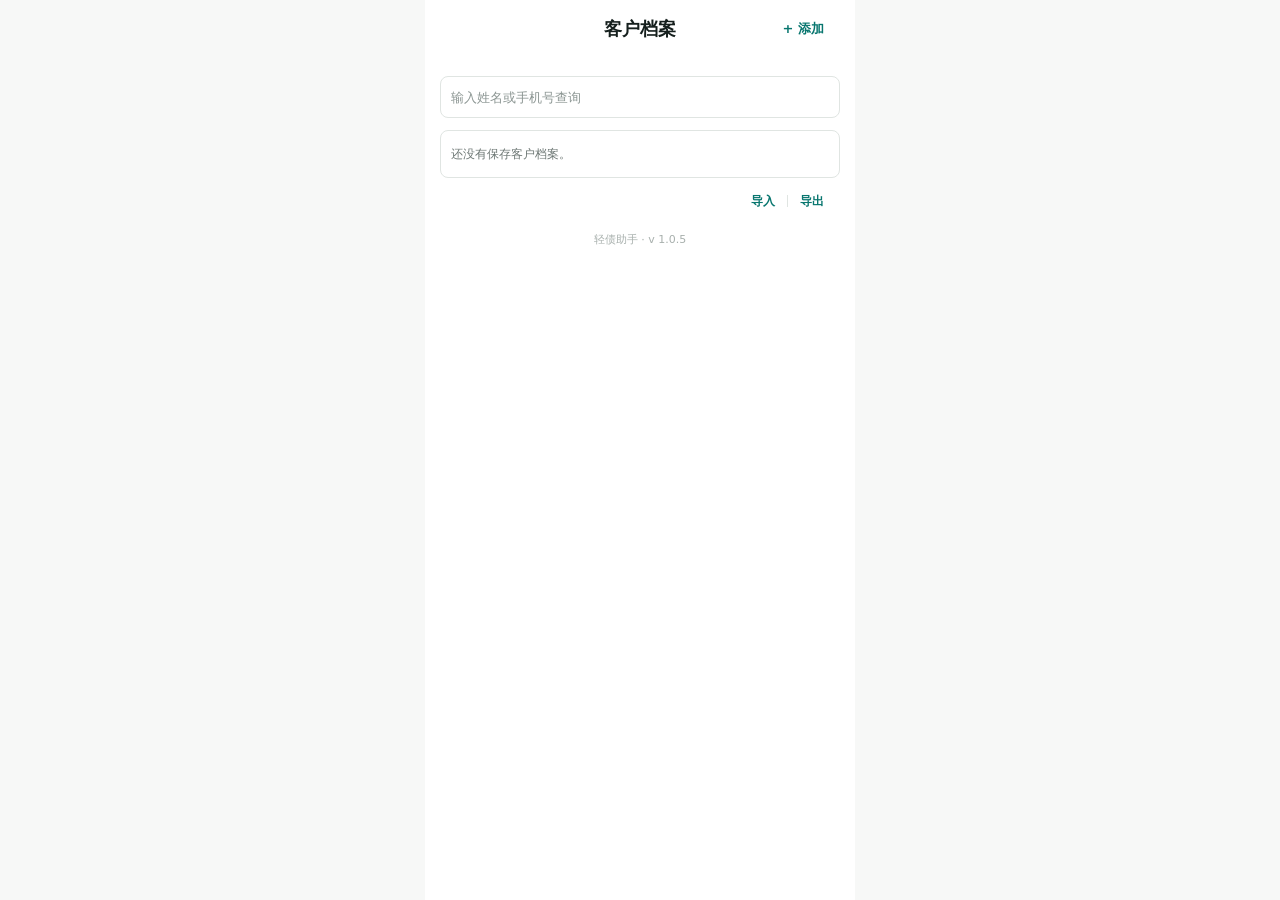
<file: 债务客户档案 v 1.0.5.html>
<!doctype html>
<html lang="zh-CN">
  <head>
    <meta charset="UTF-8" />
    <meta name="viewport" content="width=device-width, initial-scale=1.0" />
    <title>债务客户档案 v 1.0.5</title>
    <style>
      :root {
        color-scheme: light;
        --teal: #08766f;
        --teal-soft: #edf8f6;
        --ink: #151f1d;
        --muted: #6d7774;
        --line: #e0e5e2;
        --paper: #fff;
        --danger: #e60012;
      }

      * {
        box-sizing: border-box;
      }

      body {
        margin: 0;
        min-height: 100vh;
        background: #f7f8f7;
        color: var(--ink);
        font-family:
          ui-sans-serif, system-ui, -apple-system, BlinkMacSystemFont, "Segoe UI",
          "PingFang SC", "Microsoft YaHei", sans-serif;
      }

      button,
      input,
      select,
      textarea {
        font: inherit;
      }

      button {
        border: 0;
        cursor: pointer;
        -webkit-tap-highlight-color: transparent;
      }

      h1,
      h2,
      h3,
      p {
        margin: 0;
      }

      .app {
        width: min(100%, 430px);
        min-height: 100dvh;
        margin: 0 auto;
        padding: 0 15px 14px;
        background: var(--paper);
      }

      .top-bar {
        position: sticky;
        top: 0;
        z-index: 20;
        display: grid;
        grid-template-columns: 64px 1fr 64px;
        align-items: center;
        min-height: 58px;
        margin: 0 -15px 18px;
        padding: 0 15px;
        background: rgba(255, 255, 255, 0.96);
        backdrop-filter: blur(12px);
      }

      .top-title {
        text-align: center;
        font-size: 18px;
        font-weight: 900;
      }

      .top-action {
        min-height: 32px;
        border-radius: 8px;
        background: transparent;
        color: var(--teal);
        font-size: 13px;
        font-weight: 820;
      }

      .top-action.left {
        text-align: left;
        letter-spacing: 0;
      }

      .top-action.right {
        padding-right: 16px;
        text-align: right;
      }

      .screen {
        display: none;
      }

      .screen.active {
        display: block;
      }

      .search-box,
      .box,
      .table-box {
        overflow: hidden;
        border: 1px solid var(--line);
        border-radius: 8px;
        background: #fff;
      }

      .search-box {
        margin-bottom: 12px;
      }

      input,
      select,
      textarea {
        width: 100%;
        border: 0;
        background: transparent;
        color: var(--ink);
        outline: none;
      }

      input,
      select {
        min-height: 40px;
        padding: 0 10px;
        font-size: 12.5px;
        font-weight: 480;
      }

      textarea {
        min-height: 106px;
        padding: 10px;
        resize: none;
        font-size: 12.5px;
        line-height: 1.5;
      }

      input::placeholder,
      textarea::placeholder {
        color: #8c9693;
      }

      .client-list,
      .detail-block {
        overflow: hidden;
        border: 1px solid var(--line);
        border-radius: 8px;
      }

      .client-line {
        position: relative;
        overflow: hidden;
        background: #fff;
        touch-action: pan-y;
      }

      .client-card {
        position: relative;
        z-index: 1;
        width: 100%;
        min-height: 56px;
        padding: 10px 10px 10px 24px;
        border-bottom: 1px solid var(--line);
        background: #fff;
        text-align: left;
        transition: transform 0.2s ease;
      }

      .client-line:last-child .client-card {
        border-bottom: 0;
      }

      .client-line.open .client-card {
        transform: translateX(-144px);
      }

      .client-edit,
      .client-delete {
        position: absolute;
        top: 0;
        bottom: 0;
        width: 72px;
        color: #fff;
        font-size: 14px;
        font-weight: 820;
        opacity: 0;
        transition: opacity 0.12s ease;
      }

      .client-edit {
        right: 72px;
        background: #1677ff;
      }

      .client-delete {
        right: 0;
        background: var(--danger);
      }

      .client-line.open .client-edit,
      .client-line.open .client-delete {
        opacity: 1;
      }

      .client-card .client-main {
        display: grid;
        grid-template-columns: 124px 1fr;
        column-gap: 14px;
        align-items: center;
        margin-bottom: 5px;
      }

      .client-card .client-main strong {
        min-width: 0;
        color: var(--ink);
        font-size: 13px;
        overflow-wrap: anywhere;
      }

      .client-card .client-time {
        color: var(--muted);
        font-size: 10px;
        font-weight: 520;
        white-space: nowrap;
      }


      .client-card span,
      .empty {
        display: block;
        color: var(--muted);
        font-size: 12px;
        line-height: 1.5;
      }

      .client-card .due-alert,
      .due-alert {
        color: var(--danger);
        font-weight: 760;
      }

      .client-card .due-alert {
        margin-top: 4px;
      }

      .empty {
        padding: 14px 10px;
      }

      .data-tools {
        display: flex;
        justify-content: flex-end;
        align-items: center;
        gap: 12px;
        margin-top: 10px;
        padding-right: 16px;
      }

      .data-tools button {
        min-height: 26px;
        padding: 0;
        background: transparent;
        color: var(--teal);
        font-size: 12px;
        font-weight: 820;
      }

      .data-separator {
        width: 1px;
        height: 12px;
        background: var(--line);
      }

      .app-signature {
        margin-top: 18px;
        color: #a8b0ad;
        font-size: 11px;
        font-weight: 520;
        text-align: center;
      }

      .backup-input {
        display: none;
      }

      .step {
        margin-bottom: 18px;
      }

      .detail-block + .step {
        margin-top: 16px;
      }

      .step-title {
        display: flex;
        gap: 9px;
        align-items: center;
        margin-bottom: 9px;
        font-size: 18px;
        font-weight: 900;
      }

      .step-add {
        margin-left: auto;
        margin-right: 16px;
        min-height: 28px;
        padding: 0 2px;
        background: transparent;
        color: var(--teal);
        font-size: 13px;
        font-weight: 820;
        line-height: 1;
      }

      .num {
        display: inline-grid;
        width: 23px;
        height: 23px;
        place-items: center;
        border-radius: 999px;
        background: var(--teal);
        color: #fff;
        font-size: 15px;
        font-weight: 900;
      }

      .info-row,
      .detail-row {
        display: grid;
        grid-template-columns: 96px 1fr;
        min-height: 40px;
        border-bottom: 1px solid var(--line);
      }

      .info-row:last-child,
      .detail-row:last-child {
        border-bottom: 0;
      }

      input.is-error::placeholder {
        color: var(--danger);
      }

      input.is-error {
        animation: errorBlink 0.72s ease-in-out 3;
      }

      @keyframes errorBlink {
        0%,
        100% {
          opacity: 1;
        }

        50% {
          opacity: 0.35;
        }
      }

      .label-cell,
      .value-cell,
      .detail-row span,
      .detail-row strong {
        display: flex;
        align-items: center;
        min-width: 0;
        padding: 0 10px;
        font-size: 12px;
        font-weight: 480;
      }

      .label-cell,
      .detail-row span {
        border-right: 1px solid var(--line);
        color: var(--muted);
      }

      .info-row .label-cell {
        border-right: 0;
      }

      .value-cell {
        gap: 8px;
      }

      .segmented {
        display: flex;
        gap: 10px;
      }

      .segmented button {
        min-width: 60px;
        min-height: 25px;
        border: 1px solid var(--line);
        border-radius: 7px;
        background: #fff;
        color: var(--ink);
        font-size: 12px;
        font-weight: 480;
      }

      .segmented button.active {
        border-color: var(--teal);
        background: var(--teal-soft);
        box-shadow: inset 0 0 0 1px rgba(8, 118, 111, 0.35);
        color: var(--teal);
      }

      .debt-head,
      .debt-row {
        display: grid;
        grid-template-columns: 0.9fr 1.2fr 0.98fr 0.76fr 1.16fr;
        align-items: center;
      }

      .debt-head {
        min-height: 30px;
        border-bottom: 1px solid var(--line);
        background: #f4f8f6;
      }

      .debt-head span,
      .debt-row > * {
        display: flex;
        align-items: center;
        justify-content: center;
        min-width: 0;
        min-height: 40px;
        border-right: 1px solid var(--line);
        background: #fff;
        font-size: 12.5px;
        font-weight: 480;
      }

      .debt-head span {
        justify-content: center;
        min-height: 30px;
        background: #f4f8f6;
        color: #6d7774;
        font-size: 11px;
        font-weight: 620;
      }

      .debt-head span:last-child,
      .debt-row > *:last-child {
        border-right: 0;
      }

      .debt-line {
        position: relative;
        overflow: hidden;
        background: #fff;
        touch-action: pan-y;
      }

      .debt-row {
        position: relative;
        z-index: 1;
        min-height: 40px;
        border-bottom: 1px solid var(--line);
        background: #fff;
        transition: transform 0.2s ease;
      }

      .debt-line.open .debt-row {
        transform: translateX(-72px);
      }

      .debt-delete {
        position: absolute;
        top: 0;
        right: 0;
        bottom: 0;
        width: 72px;
        background: var(--danger);
        color: #fff;
        font-size: 14px;
        font-weight: 820;
        opacity: 0;
        transition: opacity 0.12s ease;
      }

      .debt-line.open .debt-delete {
        opacity: 1;
      }

      .select-cell select {
        appearance: none;
        border-radius: 6px;
        background: var(--teal-soft);
        color: var(--muted);
        text-align: center;
      }

      .select-cell.is-layered {
        position: relative;
      }

      .select-cell.is-layered select {
        position: absolute;
        inset: 0;
        z-index: 2;
        opacity: 0;
      }

      .select-display {
        width: 100%;
        min-height: 40px;
        border-radius: 6px;
        background: var(--teal-soft);
        color: var(--muted);
        font-size: 12.5px;
        font-weight: 480;
        pointer-events: none;
        text-align: center;
      }

      .select-cell select[data-field="status"] {
        color: var(--ink);
      }

      .select-cell select[data-field="status"] option {
        color: var(--ink);
      }

      .select-cell select.is-overdue,
      .select-cell select option.is-overdue,
      .debt-row .is-overdue {
        color: var(--danger);
      }

      .select-cell select.is-reminder,
      .select-cell select option.is-reminder,
      .debt-row .is-reminder {
        color: #d69500;
      }

      .select-cell select.is-settled,
      .select-cell select option.is-settled,
      .debt-row .is-settled {
        color: var(--teal);
      }

      .date-cell {
        position: relative;
      }

      .date-display {
        width: 100%;
        min-height: 40px;
        border-radius: 6px;
        background: var(--teal-soft);
        color: var(--muted);
        font-size: 12.5px;
        font-weight: 480;
        pointer-events: none;
        text-align: center;
      }

      .date-cell input {
        position: absolute;
        inset: 0;
        z-index: 2;
        opacity: 0;
      }

      .date-cell input:focus + .date-display {
        box-shadow: inset 0 0 0 1px rgba(8, 118, 111, 0.35);
      }

      .date-cell input::-webkit-calendar-picker-indicator {
        display: none;
      }

      .date-cell input.fallback-date-input {
        position: static;
        opacity: 1;
        border-radius: 6px;
        background: var(--teal-soft);
        color: var(--muted);
        text-align: center;
      }

      .debt-row input {
        text-align: center;
      }

      .debt-row input.is-error {
        color: var(--ink);
      }

      .concern-box {
        padding: 0;
      }

      .textarea-wrap {
        position: relative;
      }

      .concern-box textarea {
        padding: 12px 12px 28px;
      }

      .counter {
        position: absolute;
        right: 13px;
        bottom: 8px;
        color: #6d7774;
        font-size: 13px;
      }

      .bottom-action {
        position: sticky;
        bottom: 0;
        z-index: 20;
        margin-top: 14px;
        padding: 10px 0 0;
        background: rgba(255, 255, 255, 0.96);
        backdrop-filter: blur(12px);
      }

      .primary-btn {
        position: relative;
        overflow: hidden;
        width: 100%;
        min-height: 42px;
        border: 1px solid rgba(8, 118, 111, 0.5);
        border-radius: 10px;
        background: #fff;
        color: var(--teal);
        font-size: 14px;
        font-weight: 820;
        transition: background 0.12s ease, border-color 0.12s ease, box-shadow 0.12s ease, transform 0.12s ease;
      }

      .primary-btn:active,
      .top-action:active,
      .client-card:active {
        transform: scale(0.98);
      }

      .primary-btn.is-tapped {
        animation: buttonTap 0.34s ease;
      }

      @keyframes buttonTap {
        0% {
          background: #fff;
          box-shadow: none;
          transform: scale(1);
        }

        38% {
          border-color: var(--teal);
          background: var(--teal-soft);
          box-shadow: 0 0 0 4px rgba(8, 118, 111, 0.1);
          transform: scale(0.985);
        }

        100% {
          background: #fff;
          box-shadow: none;
          transform: scale(1);
        }
      }

      .plan-card {
        margin-bottom: 12px;
        padding: 12px;
        border: 1px solid var(--line);
        border-radius: 8px;
        background: #fbfdfc;
        font-size: 13px;
        line-height: 1.7;
      }

      .plan-card h3 {
        margin-bottom: 8px;
        font-size: 15px;
      }

      .plan-card ul,
      .plan-card ol {
        margin: 0;
        padding-left: 20px;
      }

      .detail-plan {
        display: none;
        margin-top: 14px;
      }

      .detail-plan.active {
        display: block;
      }

      .plan-tools {
        display: flex;
        justify-content: flex-end;
        gap: 16px;
        margin: 0 16px 8px 4px;
      }

      .plan-tools button {
        padding: 0;
        background: transparent;
        color: var(--teal);
        font-size: 13px;
        font-weight: 820;
      }

      @media (max-width: 380px) {
        .app {
          padding-right: 12px;
          padding-left: 12px;
        }

        .top-bar {
          margin-right: -12px;
          margin-left: -12px;
          padding-right: 12px;
          padding-left: 12px;
        }
      }
    </style>
  </head>
  <body>
    <main class="app">
      <header class="top-bar">
        <button class="top-action left" id="leftAction" type="button"></button>
        <h1 class="top-title" id="pageTitle">客户档案</h1>
        <button class="top-action right" id="rightAction" type="button">新建</button>
      </header>

      <section class="screen active" id="homeScreen">
        <div class="search-box">
          <input id="clientSearch" type="search" placeholder="输入姓名或手机号查询" />
        </div>
        <div class="client-list" id="clientList"></div>
        <div class="data-tools">
          <button id="importBtn" type="button">导入</button>
          <span class="data-separator" aria-hidden="true"></span>
          <button id="exportBtn" type="button">导出</button>
        </div>
        <input class="backup-input" id="backupFileInput" type="file" accept="application/json,.json" />
      </section>

      <section class="screen" id="formScreen">
        <form id="archiveForm">
          <section class="step">
            <h2 class="step-title"><span class="num">1</span><span>客户信息</span></h2>
            <div class="box">
              <label class="info-row">
                <span class="label-cell">姓名：</span>
                <span class="value-cell"><input name="name" type="text" placeholder="请输入姓名" /></span>
              </label>
              <label class="info-row">
                <span class="label-cell">联系电话：</span>
                <span class="value-cell"><input name="phone" type="tel" inputmode="tel" placeholder="请输入手机号" /></span>
              </label>
              <label class="info-row">
                <span class="label-cell">月收入：</span>
                <span class="value-cell"><input name="monthlyIncome" type="text" inputmode="decimal" placeholder="请输入金额" /></span>
              </label>
              <div class="info-row">
                <span class="label-cell">是否有房贷：</span>
                <span class="value-cell">
                  <span class="segmented" id="mortgageGroup">
                    <button class="active" type="button" data-value="否">否</button>
                    <button type="button" data-value="是">是</button>
                  </span>
                  <input name="hasMortgage" type="hidden" value="否" />
                </span>
              </div>
            </div>
          </section>

          <section class="step">
            <h2 class="step-title"><span class="num">2</span><span>债务明细</span><button class="step-add" id="addDebtBtn" type="button">+ 添加</button></h2>
            <div class="table-box">
              <div class="debt-head">
                <span>类型</span>
                <span>机构</span>
                <span>金额(万)</span>
                <span>状态</span>
                <span>到期日期</span>
              </div>
              <div id="debtRows"></div>
            </div>
          </section>

          <section class="step">
            <h2 class="step-title"><span class="num">3</span><span>其他信息</span></h2>
            <div class="box concern-box">
              <div class="textarea-wrap">
                <textarea name="biggestConcern" maxlength="200" placeholder="请输入客户最担心的问题或影响"></textarea>
                <span class="counter" id="concernCounter">0/200</span>
              </div>
            </div>
          </section>
        </form>
        <div class="bottom-action">
          <button class="primary-btn" id="saveBtn" type="button">保存档案</button>
        </div>
      </section>

      <section class="screen" id="detailScreen">
        <div class="detail-block" id="detailSummary"></div>
        <section class="step">
          <h2 class="step-title"><span class="num">2</span><span>债务清单</span></h2>
          <div class="table-box" id="detailDebtList"></div>
        </section>
        <div class="bottom-action">
          <button class="primary-btn" id="generateBtn" type="button">展开方案</button>
        </div>
        <div class="detail-plan" id="detailPlanSection">
          <div class="plan-tools">
            <button id="copyPlanBtn" type="button">复制</button>
          </div>
          <article id="planOutput"></article>
        </div>
      </section>

      <p class="app-signature">轻债助手 · v 1.0.5</p>
    </main>

    <script>
      const storageKey = "debtCustomerArchiveV150";
      const oldKeys = [
        "debtCustomerArchiveV130",
        "debtCustomerArchiveV120",
        "debtCustomerArchiveV110",
        "debtOptimizationClientsSingleFile"
      ];

      const screens = {
        home: document.querySelector("#homeScreen"),
        form: document.querySelector("#formScreen"),
        detail: document.querySelector("#detailScreen")
      };
      const pageTitle = document.querySelector("#pageTitle");
      const leftAction = document.querySelector("#leftAction");
      const rightAction = document.querySelector("#rightAction");
      const clientSearch = document.querySelector("#clientSearch");
      const clientList = document.querySelector("#clientList");
      const importBtn = document.querySelector("#importBtn");
      const exportBtn = document.querySelector("#exportBtn");
      const backupFileInput = document.querySelector("#backupFileInput");
      const archiveForm = document.querySelector("#archiveForm");
      const mortgageGroup = document.querySelector("#mortgageGroup");
      const debtRows = document.querySelector("#debtRows");
      const concernField = archiveForm.elements.biggestConcern;
      const concernCounter = document.querySelector("#concernCounter");
      const saveBtn = document.querySelector("#saveBtn");
      const generateBtn = document.querySelector("#generateBtn");
      const copyPlanBtn = document.querySelector("#copyPlanBtn");
      const detailSummary = document.querySelector("#detailSummary");
      const detailDebtList = document.querySelector("#detailDebtList");
      const detailPlanSection = document.querySelector("#detailPlanSection");
      const planOutput = document.querySelector("#planOutput");

      let currentScreen = "home";
      let selectedClientId = null;
      let editingClientId = null;
      let debts = [];
      let lastPlan = "";
      const debtStatusOptions = ["正常", "提醒", "逾期", "催收", "协商", "结清"];

      function uid(prefix) {
        return `${prefix}-${Date.now()}-${Math.random().toString(16).slice(2)}`;
      }

      function escapeHtml(value) {
        return String(value ?? "")
          .replaceAll("&", "&amp;")
          .replaceAll("<", "&lt;")
          .replaceAll(">", "&gt;")
          .replaceAll('"', "&quot;")
          .replaceAll("'", "&#039;");
      }

      function parseMoney(value) {
        const raw = String(value || "").trim().replace(/,/g, "");
        if (!raw) return 0;
        const number = Number(raw.replace(/[^\d.]/g, ""));
        if (!Number.isFinite(number)) return 0;
        return raw.includes("万") ? number * 10000 : number;
      }

      function formatMoney(value) {
        if (!Number.isFinite(value)) return "0";
        if (Math.abs(value) >= 10000) return `${formatWanAmount(value / 10000)}万`;
        return Math.round(value).toLocaleString("zh-CN");
      }

      function parseDebtAmount(value) {
        const raw = String(value || "").trim().replace(/,/g, "");
        if (!raw) return 0;
        if (raw.includes("万")) return parseMoney(raw);
        const number = Number(raw.replace(/[^\d.]/g, ""));
        if (!Number.isFinite(number)) return 0;
        return number >= 10000 ? number : number * 10000;
      }

      function formatDateTime(value) {
        const date = new Date(value);
        if (!Number.isFinite(date.getTime())) return "未记录";
        const pad = (number) => String(number).padStart(2, "0");
        return `${date.getFullYear()}-${pad(date.getMonth() + 1)}-${pad(date.getDate())} ${pad(date.getHours())}:${pad(date.getMinutes())}`;
      }

      function normalizeDebtStatus(debt = {}) {
        const value = debt.status || debt.overdue || "";
        if (debtStatusOptions.includes(value)) return value;
        if (value === "已逾期") return "逾期";
        return statusFromDueDate(debt.dueDate);
      }

      function statusFromDueDate(dueDate) {
        const days = daysUntilDue(dueDate);
        if (days !== null && days < 0) return "逾期";
        if (days !== null && days <= 30) return "提醒";
        return "正常";
      }

      function isRiskStatus(status) {
        return status === "逾期" || status === "催收";
      }

      function isReminderStatus(status) {
        return status === "提醒";
      }

      function isSettledStatus(status) {
        return status === "协商" || status === "结清";
      }

      function statusClass(status) {
        if (isRiskStatus(status)) return "is-overdue";
        if (isReminderStatus(status)) return "is-reminder";
        if (isSettledStatus(status)) return "is-settled";
        return "";
      }

      function dueDateClass(debt) {
        if (normalizeDebtStatus(debt) === "结清") return "";
        const days = daysUntilDue(debt?.dueDate);
        if (days === null) return "";
        if (days < 0) return "due-alert";
        if (days <= 30) return "is-reminder";
        return "";
      }

      function displayDueDate(value) {
        return String(value || "").trim() || "未填写";
      }

      function parseDueDate(value) {
        const date = new Date(`${value}T00:00:00`);
        return Number.isFinite(date.getTime()) ? date : null;
      }

      function daysUntilDue(value) {
        const date = parseDueDate(value);
        if (!date) return null;
        const today = new Date();
        today.setHours(0, 0, 0, 0);
        return Math.ceil((date - today) / 86400000);
      }

      function isDueAlert(debt) {
        if (normalizeDebtStatus(debt) === "结清") return false;
        const days = daysUntilDue(debt?.dueDate);
        return days !== null && days <= 30;
      }

      function dueAlertText(debt) {
        const days = daysUntilDue(debt?.dueDate);
        if (days === null || days > 30) return "";
        const creditor = debt.creditor || "未填写机构";
        if (days < 0) return `${creditor} 已过期${Math.abs(days)}天`;
        if (days === 0) return `${creditor} 今天到期`;
        return `${creditor} ${days}天后到期`;
      }

      function clientDueAlert(client) {
        const alerts = (client.debts || [])
          .filter(isDueAlert)
          .sort((a, b) => (daysUntilDue(a.dueDate) ?? 9999) - (daysUntilDue(b.dueDate) ?? 9999));
        if (alerts.length === 1) return dueAlertText(alerts[0]);
        if (alerts.length > 1) return `有${alerts.length}笔债务逾期/到期提醒`;
        return "";
      }

      function formatDebtAmountInput(value) {
        const raw = String(value || "").trim().replace(/,/g, "");
        if (!raw) return "";
        const normalized = raw.includes("万") ? raw.replace("万", "") : raw;
        const numberText = normalized.replace(/[^\d.]/g, "");
        const match = numberText.match(/^(\d+)(?:\.(\d*))?/);
        if (!match) return "";
        const integerPart = String(Number(match[1]));
        const decimalPart = match[2] === undefined ? "" : match[2].slice(0, 2);
        return decimalPart ? `${integerPart}.${decimalPart}` : integerPart;
      }

      function formatWanAmount(value) {
        return Number(value.toFixed(2)).toString();
      }

      function loadClients() {
        try {
          return JSON.parse(localStorage.getItem(storageKey) || "[]");
        } catch {
          return [];
        }
      }

      function saveClients(clients) {
        localStorage.setItem(storageKey, JSON.stringify(clients));
      }

      function normalizeImportedClient(client) {
        const now = new Date().toISOString();
        return {
          id: client.id || uid("client"),
          name: String(client.name || "").trim(),
          phone: String(client.phone || "").trim(),
          monthlyIncome: String(client.monthlyIncome || "").trim(),
          hasMortgage: client.hasMortgage === "是" ? "是" : "否",
          biggestConcern: String(client.biggestConcern || "").trim(),
          debts: (Array.isArray(client.debts) ? client.debts : []).map((debt) => ({
            id: debt.id || uid("debt"),
            type: normalizeDebtType(debt.type),
            creditor: String(debt.creditor || "").trim(),
            amount: String(debt.amount || "").trim(),
            status: normalizeDebtStatus(debt),
            dueDate: String(debt.dueDate || "").trim()
          })),
          createdAt: client.createdAt || now,
          updatedAt: client.updatedAt || now,
          plan: client.plan || ""
        };
      }

      function readBackupClients(data) {
        const clients = Array.isArray(data) ? data : data?.clients;
        if (!Array.isArray(clients)) return null;
        return clients.map(normalizeImportedClient);
      }

      function migrateClients() {
        if (localStorage.getItem(storageKey)) return;
        for (const key of oldKeys) {
          let clients = [];
          try {
            clients = JSON.parse(localStorage.getItem(key) || "[]");
          } catch {
            clients = [];
          }
          if (!clients.length) continue;
          saveClients(
            clients.map((client) => ({
              ...client,
              id: client.id || uid("client"),
              debts: (client.debts || []).map((debt) => ({
                ...debt,
                id: debt.id || uid("debt"),
                type: normalizeDebtType(debt.type),
                status: normalizeDebtStatus(debt),
                dueDate: String(debt.dueDate || "").trim()
              }))
            }))
          );
          return;
        }
      }

      function totalDebt(client) {
        return (client.debts || []).reduce((sum, debt) => sum + parseDebtAmount(debt.amount), 0);
      }

      function clearValidationErrors() {
        archiveForm.querySelectorAll(".is-error").forEach((item) => item.classList.remove("is-error"));
      }

      function markValidationError(target) {
        target?.classList.remove("is-error");
        if (target) void target.offsetWidth;
        target?.classList.add("is-error");
        target?.scrollIntoView({ block: "center", behavior: "smooth" });
      }

      function tapButton(button) {
        button.classList.remove("is-tapped");
        void button.offsetWidth;
        button.classList.add("is-tapped");
      }

      function showScreen(name) {
        currentScreen = name;
        Object.entries(screens).forEach(([screenName, screen]) => {
          screen.classList.toggle("active", screenName === name);
        });

        leftAction.textContent = "";
        rightAction.textContent = "";
        leftAction.disabled = true;
        rightAction.disabled = true;

        if (name === "home") {
          pageTitle.textContent = "客户档案";
          rightAction.textContent = "+ 添加";
          rightAction.disabled = false;
          renderClientList();
        }

        if (name === "form") {
          pageTitle.textContent = editingClientId ? "编辑客户" : "新建客户";
          leftAction.textContent = "‹ 返回";
          leftAction.disabled = false;
        }

        if (name === "detail") {
          pageTitle.textContent = "客户详情";
          leftAction.textContent = "‹ 返回";
          rightAction.textContent = "编辑";
          leftAction.disabled = false;
          rightAction.disabled = false;
          renderDetail();
        }

      }

      function getClient(clientId) {
        return loadClients().find((client) => client.id === clientId);
      }

      function startNewClient() {
        editingClientId = null;
        selectedClientId = null;
        archiveForm.reset();
        mortgageGroup.querySelectorAll("button").forEach((button) => button.classList.toggle("active", button.dataset.value === "否"));
        archiveForm.elements.hasMortgage.value = "否";
        debts = [];
        addDebt();
        updateConcernCount();
        clearValidationErrors();
        showScreen("form");
      }

      function editClient(clientId) {
        const client = getClient(clientId);
        if (!client) return;
        editingClientId = client.id;
        selectedClientId = client.id;
        archiveForm.elements.name.value = client.name || "";
        archiveForm.elements.phone.value = client.phone || "";
        archiveForm.elements.monthlyIncome.value = client.monthlyIncome || "";
        archiveForm.elements.hasMortgage.value = client.hasMortgage || "否";
        archiveForm.elements.biggestConcern.value = client.biggestConcern || "";
        mortgageGroup.querySelectorAll("button").forEach((button) => {
          button.classList.toggle("active", button.dataset.value === archiveForm.elements.hasMortgage.value);
        });
        debts = (client.debts || []).map((debt) => ({
          ...debt,
          id: debt.id || uid("debt"),
          status: normalizeDebtStatus(debt),
          dueDate: debt.dueDate || ""
        }));
        if (!debts.length) addDebt();
        else renderDebts();
        updateConcernCount();
        clearValidationErrors();
        showScreen("form");
      }

      function addDebt(data = {}) {
        debts.push({
          id: data.id || uid("debt"),
          type: normalizeDebtType(data.type || "网贷"),
          creditor: data.creditor || "",
          amount: data.amount || "",
          status: normalizeDebtStatus(data),
          dueDate: data.dueDate || ""
        });
        renderDebts();
      }

      function normalizeDebtType(value) {
        return ["网贷", "信用卡", "银行贷款"].includes(value) ? value : "网贷";
      }

      function updateDebt(id, field, value) {
        debts = debts.map((debt) => (debt.id === id ? { ...debt, [field]: value } : debt));
      }

      function removeDebt(id) {
        debts = debts.filter((debt) => debt.id !== id);
        if (!debts.length) addDebt();
        else renderDebts();
      }

      function renderDebts() {
        debtRows.innerHTML = debts
          .map(
            (debt) => `
              <div class="debt-line" data-id="${debt.id}">
                <div class="debt-row" data-id="${debt.id}">
                  <span class="select-cell is-layered">
                    <select data-field="type">
                      ${["网贷", "信用卡", "银行贷款"].map((item) => `<option value="${item}" ${debt.type === item ? "selected" : ""}>${item}</option>`).join("")}
                    </select>
                    <button class="select-display" type="button">${escapeHtml(debt.type)}</button>
                  </span>
                  <input data-field="creditor" type="text" value="${escapeHtml(debt.creditor)}" />
                  <input data-field="amount" type="text" inputmode="decimal" value="${escapeHtml(formatDebtAmountInput(debt.amount))}" />
                  <span class="select-cell">
                    <select data-field="status" class="${statusClass(normalizeDebtStatus(debt))}">
                      ${debtStatusOptions.map((item) => `<option value="${item}" class="${statusClass(item)}" ${normalizeDebtStatus(debt) === item ? "selected" : ""}>${item}</option>`).join("")}
                    </select>
                  </span>
                  <span class="date-cell">
                    <input data-field="dueDate" type="date" value="${escapeHtml(debt.dueDate || "")}" />
                    <button class="date-display" type="button" data-action="pick-date">${escapeHtml(debt.dueDate || "日期")}</button>
                  </span>
                </div>
                <button class="debt-delete" type="button" data-action="delete-debt">删除</button>
              </div>
            `
          )
          .join("");
      }

      function syncDebtsFromRows() {
        debtRows.querySelectorAll(".debt-row").forEach((row) => {
          row.querySelectorAll("[data-field]").forEach((field) => {
            updateDebt(row.dataset.id, field.dataset.field, field.value);
          });
        });
      }

      function buildArchive() {
        syncDebtsFromRows();
        const data = Object.fromEntries(new FormData(archiveForm).entries());
        return {
          id: editingClientId || uid("client"),
          name: data.name.trim(),
          phone: data.phone.trim(),
          monthlyIncome: data.monthlyIncome.trim(),
          hasMortgage: data.hasMortgage,
          biggestConcern: data.biggestConcern.trim(),
          debts: debts
            .filter((debt) => debt.creditor.trim() || debt.amount.trim())
            .map((debt) => ({ ...debt, status: debt.status || statusFromDueDate(debt.dueDate) })),
          createdAt: new Date().toISOString(),
          updatedAt: new Date().toISOString()
        };
      }

      function validateArchive(archive) {
        clearValidationErrors();
        if (!archive.name) {
          markValidationError(archiveForm.elements.name);
          return false;
        }
        const firstInvalidDebt = debts.find(
          (debt) => !debt.creditor.trim() && (debt.amount.trim() || archive.debts.length === 0)
        );
        if (firstInvalidDebt) {
          markValidationError(debtRows.querySelector(`.debt-row[data-id="${firstInvalidDebt.id}"] input[data-field="creditor"]`));
          return false;
        }
        return true;
      }

      function saveArchive() {
        const archive = buildArchive();
        if (!validateArchive(archive)) return;
        const clients = loadClients();
        const index = clients.findIndex((client) => client.id === archive.id || client.name === archive.name);
        if (index >= 0) {
          archive.id = clients[index].id;
          archive.createdAt = clients[index].createdAt || archive.createdAt;
          clients[index] = archive;
        } else {
          clients.push(archive);
        }
        saveClients(clients);
        selectedClientId = archive.id;
        editingClientId = null;
        showScreen("detail");
      }

      function renderClientList() {
        const query = clientSearch.value.trim().toLowerCase();
        const clients = loadClients().sort((a, b) => (b.updatedAt || "").localeCompare(a.updatedAt || ""));
        const filtered = query
          ? clients.filter((client) => {
              const name = (client.name || "").toLowerCase();
              const phone = String(client.phone || "").replace(/\D/g, "");
              const normalizedQuery = query.replace(/\D/g, "");
              return name.includes(query) || (normalizedQuery && phone.includes(normalizedQuery));
            })
          : clients;
        if (!filtered.length) {
          clientList.innerHTML = `<div class="empty">${query ? "没有找到这个客户。" : "还没有保存客户档案。"}</div>`;
          return;
        }
        clientList.innerHTML = filtered
          .map(
            (client) => {
              const alert = clientDueAlert(client);
              return `
                <div class="client-line" data-client-id="${client.id}">
                  <button class="client-card" type="button">
                    <span class="client-main">
                      <strong>${escapeHtml(client.name || "未命名客户")}</strong>
                      <span class="client-time">录入时间：${formatDateTime(client.createdAt)}</span>
                    </span>
                    <span>电话：${escapeHtml(client.phone || "未填写")} · 总负债：${formatMoney(totalDebt(client))} · ${(client.debts || []).length} 笔债务</span>
                    ${alert ? `<span class="due-alert">${escapeHtml(alert)}</span>` : ""}
                  </button>
                  <button class="client-edit" type="button" data-action="edit-client">编辑</button>
                  <button class="client-delete" type="button" data-action="delete-client">删除</button>
                </div>
              `;
            }
          )
          .join("");
      }

      function removeClient(clientId) {
        const clients = loadClients().filter((client) => client.id !== clientId);
        saveClients(clients);
        if (selectedClientId === clientId) selectedClientId = null;
        renderClientList();
      }

      function renderDetail() {
        const client = getClient(selectedClientId);
        if (!client) {
          showScreen("home");
          return;
        }
        detailSummary.innerHTML = `
          <div class="detail-row"><span>姓名：</span><strong>${escapeHtml(client.name || "未填写")}</strong></div>
          <div class="detail-row"><span>联系电话：</span><strong>${escapeHtml(client.phone || "未填写")}</strong></div>
          <div class="detail-row"><span>月收入：</span><strong>${escapeHtml(client.monthlyIncome || "未填写")}</strong></div>
          <div class="detail-row"><span>总负债：</span><strong>${formatMoney(totalDebt(client))}</strong></div>
          <div class="detail-row"><span>最担心：</span><strong>${escapeHtml(client.biggestConcern || "未填写")}</strong></div>
        `;
        detailDebtList.innerHTML = `
          <div class="debt-head"><span>类型</span><span>机构</span><span>金额(万)</span><span>状态</span><span>到期日期</span></div>
          ${(client.debts || [])
            .map(
              (debt) => `
                <div class="debt-row">
                  <span>${escapeHtml(debt.type || "")}</span>
                  <span>${escapeHtml(debt.creditor || "")}</span>
                  <span>${escapeHtml(formatDebtAmountInput(debt.amount))}</span>
                  <span class="${statusClass(normalizeDebtStatus(debt))}">${escapeHtml(normalizeDebtStatus(debt))}</span>
                  <span class="${dueDateClass(debt)}">${escapeHtml(displayDueDate(debt.dueDate))}</span>
                </div>
              `
            )
            .join("")}
        `;
        lastPlan = "";
        planOutput.innerHTML = "";
        detailPlanSection.classList.remove("active");
        generateBtn.textContent = "展开方案";
      }

      function createPlan(client) {
        const total = totalDebt(client);
        const income = parseMoney(client.monthlyIncome);
        const overdueCount = (client.debts || []).filter((debt) => normalizeDebtStatus(debt) === "逾期").length;
        const sorted = [...(client.debts || [])].sort((a, b) => {
          const riskA = (isRiskStatus(normalizeDebtStatus(a)) ? 2 : 0) + parseDebtAmount(a.amount) / (total || 1);
          const riskB = (isRiskStatus(normalizeDebtStatus(b)) ? 2 : 0) + parseDebtAmount(b.amount) / (total || 1);
          return riskB - riskA;
        });
        return `
          <div class="plan-card">
            <h3>风险概览</h3>
            <ul>
              <li>总负债：${formatMoney(total)} 元。</li>
              <li>逾期债务：${overdueCount} 笔。</li>
              <li>建议月还款池：${formatMoney(Math.max(0, income * (client.hasMortgage === "是" ? 0.32 : 0.42) - 525))} 元。</li>
            </ul>
          </div>
          <div class="plan-card">
            <h3>优先顺序</h3>
            <ol>
              ${sorted.map((debt) => `<li>${escapeHtml(debt.creditor)}：${escapeHtml(debt.type)}，${formatMoney(parseDebtAmount(debt.amount))} 元，${escapeHtml(normalizeDebtStatus(debt))}，到期日期：${escapeHtml(displayDueDate(debt.dueDate))}。</li>`).join("")}
            </ol>
          </div>
          <div class="plan-card">
            <h3>行动计划</h3>
            <ul>
              <li>先整理合同、账单、还款日和催收记录。</li>
              <li>优先处理逾期、到期临近、金额较大的债务。</li>
              <li>停止以贷养贷，按月还款池执行。</li>
            </ul>
          </div>
        `;
      }

      function generatePlan() {
        const client = getClient(selectedClientId);
        if (!client) return;
        lastPlan = createPlan(client);
        planOutput.innerHTML = lastPlan;
        detailPlanSection.classList.add("active");
        generateBtn.textContent = "收起方案";
      }

      function togglePlan() {
        if (!lastPlan) {
          generatePlan();
          return;
        }
        const isOpen = detailPlanSection.classList.toggle("active");
        generateBtn.textContent = isOpen ? "收起方案" : "展开方案";
      }

      function fallbackCopyText(text) {
        const textarea = document.createElement("textarea");
        textarea.value = text;
        textarea.setAttribute("readonly", "");
        textarea.style.position = "fixed";
        textarea.style.left = "-9999px";
        document.body.appendChild(textarea);
        textarea.select();
        document.execCommand("copy");
        textarea.remove();
      }

      async function copyPlan() {
        const text = planOutput.innerText.trim();
        if (!text) return;
        try {
          if (navigator.clipboard?.writeText) {
            await navigator.clipboard.writeText(text);
          } else {
            fallbackCopyText(text);
          }
          copyPlanBtn.textContent = "已复制";
        } catch {
          fallbackCopyText(text);
          copyPlanBtn.textContent = "已复制";
        }
        setTimeout(() => {
          copyPlanBtn.textContent = "复制";
        }, 1200);
      }

      function exportBackup() {
        const pad = (number) => String(number).padStart(2, "0");
        const now = new Date();
        const stamp = `${now.getFullYear()}${pad(now.getMonth() + 1)}${pad(now.getDate())}-${pad(now.getHours())}${pad(now.getMinutes())}`;
        const backup = {
          app: "debt-customer-archive",
          version: "1.0.5",
          storageKey,
          exportedAt: now.toISOString(),
          clients: loadClients()
        };
        const blob = new Blob([JSON.stringify(backup, null, 2)], { type: "application/json" });
        const url = URL.createObjectURL(blob);
        const link = document.createElement("a");
        link.href = url;
        link.download = `债务客户档案-${stamp}.json`;
        document.body.appendChild(link);
        link.click();
        link.remove();
        window.setTimeout(() => URL.revokeObjectURL(url), 1000);
        window.alert("导出完成，请在浏览器下载记录中查看 JSON 文件。");
      }

      function importBackup(file) {
        if (!file) return;
        const reader = new FileReader();
        reader.addEventListener("load", () => {
          try {
            const imported = readBackupClients(JSON.parse(reader.result));
            if (!imported) throw new Error("invalid backup");
            const message = `将导入 ${imported.length} 个客户档案，并覆盖当前本机档案。是否继续？`;
            if (!window.confirm(message)) return;
            saveClients(imported);
            selectedClientId = null;
            editingClientId = null;
            renderClientList();
            showScreen("home");
            window.alert("导入完成");
          } catch {
            window.alert("导入失败，请选择有效的客户档案 JSON 文件。");
          } finally {
            backupFileInput.value = "";
          }
        });
        reader.addEventListener("error", () => {
          backupFileInput.value = "";
          window.alert("读取文件失败，请重新选择。");
        });
        reader.readAsText(file);
      }

      leftAction.addEventListener("click", () => {
        if (currentScreen === "form") {
          if (editingClientId && selectedClientId) showScreen("detail");
          else showScreen("home");
        } else if (currentScreen === "detail") {
          showScreen("home");
        }
      });

      rightAction.addEventListener("click", () => {
        if (currentScreen === "home") startNewClient();
        else if (currentScreen === "form") {
          if (editingClientId && selectedClientId) showScreen("detail");
          else showScreen("home");
        } else if (currentScreen === "detail") editClient(selectedClientId);
      });

      clientSearch.addEventListener("input", renderClientList);
      exportBtn.addEventListener("click", exportBackup);
      importBtn.addEventListener("click", () => backupFileInput.click());
      backupFileInput.addEventListener("change", () => importBackup(backupFileInput.files[0]));

      clientList.addEventListener("click", (event) => {
        const line = event.target.closest(".client-line");
        if (!line) return;
        const action = event.target.closest("[data-action]");
        if (action?.dataset.action === "edit-client") {
          selectedClientId = line.dataset.clientId;
          editClient(selectedClientId);
          clientDidSwipe = false;
          return;
        }
        if (action?.dataset.action === "delete-client") {
          removeClient(line.dataset.clientId);
          clientDidSwipe = false;
          return;
        }
        if (clientDidSwipe) {
          clientDidSwipe = false;
          return;
        }
        if (line.classList.contains("open")) {
          line.classList.remove("open");
          return;
        }
        const card = event.target.closest(".client-card");
        if (!card) return;
        selectedClientId = line.dataset.clientId;
        showScreen("detail");
      });

      archiveForm.addEventListener("submit", (event) => event.preventDefault());
      document.querySelector("#addDebtBtn").addEventListener("click", () => addDebt());
      saveBtn.addEventListener("click", () => {
        tapButton(saveBtn);
        saveArchive();
      });
      generateBtn.addEventListener("click", () => {
        tapButton(generateBtn);
        togglePlan();
      });
      copyPlanBtn.addEventListener("click", copyPlan);
      concernField.addEventListener("input", updateConcernCount);

      archiveForm.addEventListener("input", (event) => {
        event.target.classList.remove("is-error");
      });

      mortgageGroup.addEventListener("click", (event) => {
        const button = event.target.closest("button");
        if (!button) return;
        mortgageGroup.querySelectorAll("button").forEach((item) => item.classList.toggle("active", item === button));
        archiveForm.elements.hasMortgage.value = button.dataset.value;
      });

      debtRows.addEventListener("input", (event) => {
        const row = event.target.closest(".debt-row");
        const field = event.target.dataset.field;
        if (row && field) updateDebt(row.dataset.id, field, event.target.value);
      });

      debtRows.addEventListener("change", (event) => {
        const row = event.target.closest(".debt-row");
        const field = event.target.dataset.field;
        if (row && field) updateDebt(row.dataset.id, field, event.target.value);
        if (field === "status") {
          event.target.classList.remove("is-overdue", "is-reminder", "is-settled");
          const className = statusClass(event.target.value);
          if (className) event.target.classList.add(className);
        }
        if (field === "dueDate") {
          updateDebt(row.dataset.id, "status", statusFromDueDate(event.target.value));
        }
        if (field === "type" || field === "dueDate") renderDebts();
      });

      debtRows.addEventListener("focusout", (event) => {
        const row = event.target.closest(".debt-row");
        if (!row || event.target.dataset.field !== "amount") return;
        const formatted = formatDebtAmountInput(event.target.value);
        event.target.value = formatted;
        updateDebt(row.dataset.id, "amount", formatted);
      });

      debtRows.addEventListener("click", (event) => {
        const dateCell = event.target.closest(".date-cell");
        if (dateCell) {
          const input = dateCell.querySelector("input[data-field='dueDate']");
          if (input && typeof input.showPicker === "function") input.showPicker();
          else input?.focus();
        }
        const line = event.target.closest(".debt-line");
        if (line && event.target.closest("[data-action='delete-debt']")) removeDebt(line.dataset.id);
      });

      let swipeStartX = 0;
      let swipeTarget = null;
      let clientSwipeStartX = 0;
      let clientSwipeTarget = null;
      let clientDidSwipe = false;

      function openClientActions(target) {
        document.querySelectorAll(".client-line.open").forEach((row) => {
          if (row !== target) row.classList.remove("open");
        });
        target.classList.add("open");
      }

      function handleClientSwipe(endX) {
        if (!clientSwipeTarget) return;
        const distance = endX - clientSwipeStartX;
        if (distance < -28) {
          clientDidSwipe = true;
          openClientActions(clientSwipeTarget);
        }
        if (distance > 28) {
          clientDidSwipe = true;
          clientSwipeTarget.classList.remove("open");
        }
        clientSwipeTarget = null;
      }

      clientList.addEventListener("pointerdown", (event) => {
        clientSwipeTarget = event.target.closest(".client-line");
        clientSwipeStartX = event.clientX;
        clientDidSwipe = false;
      });

      clientList.addEventListener("pointerup", (event) => {
        handleClientSwipe(event.clientX);
      });

      clientList.addEventListener("touchstart", (event) => {
        clientSwipeTarget = event.target.closest(".client-line");
        clientSwipeStartX = event.changedTouches[0].clientX;
        clientDidSwipe = false;
      }, { passive: true });

      clientList.addEventListener("touchend", (event) => {
        handleClientSwipe(event.changedTouches[0].clientX);
      });

      function openDebtActions(target) {
        document.querySelectorAll(".debt-line.open").forEach((row) => {
          if (row !== target) row.classList.remove("open");
        });
        target.classList.add("open");
      }

      function handleDebtSwipe(endX) {
        if (!swipeTarget) return;
        const distance = endX - swipeStartX;
        if (distance < -28) openDebtActions(swipeTarget);
        if (distance > 28) swipeTarget.classList.remove("open");
        swipeTarget = null;
      }

      debtRows.addEventListener("pointerdown", (event) => {
        swipeTarget = event.target.closest(".debt-line");
        swipeStartX = event.clientX;
      });

      debtRows.addEventListener("pointerup", (event) => {
        handleDebtSwipe(event.clientX);
      });

      debtRows.addEventListener("touchstart", (event) => {
        swipeTarget = event.target.closest(".debt-line");
        swipeStartX = event.changedTouches[0].clientX;
      }, { passive: true });

      debtRows.addEventListener("touchend", (event) => {
        handleDebtSwipe(event.changedTouches[0].clientX);
      });

      function updateConcernCount() {
        concernCounter.textContent = `${concernField.value.length}/200`;
      }

      migrateClients();
      renderClientList();
      showScreen("home");
    </script>
  </body>
</html>
</file>
